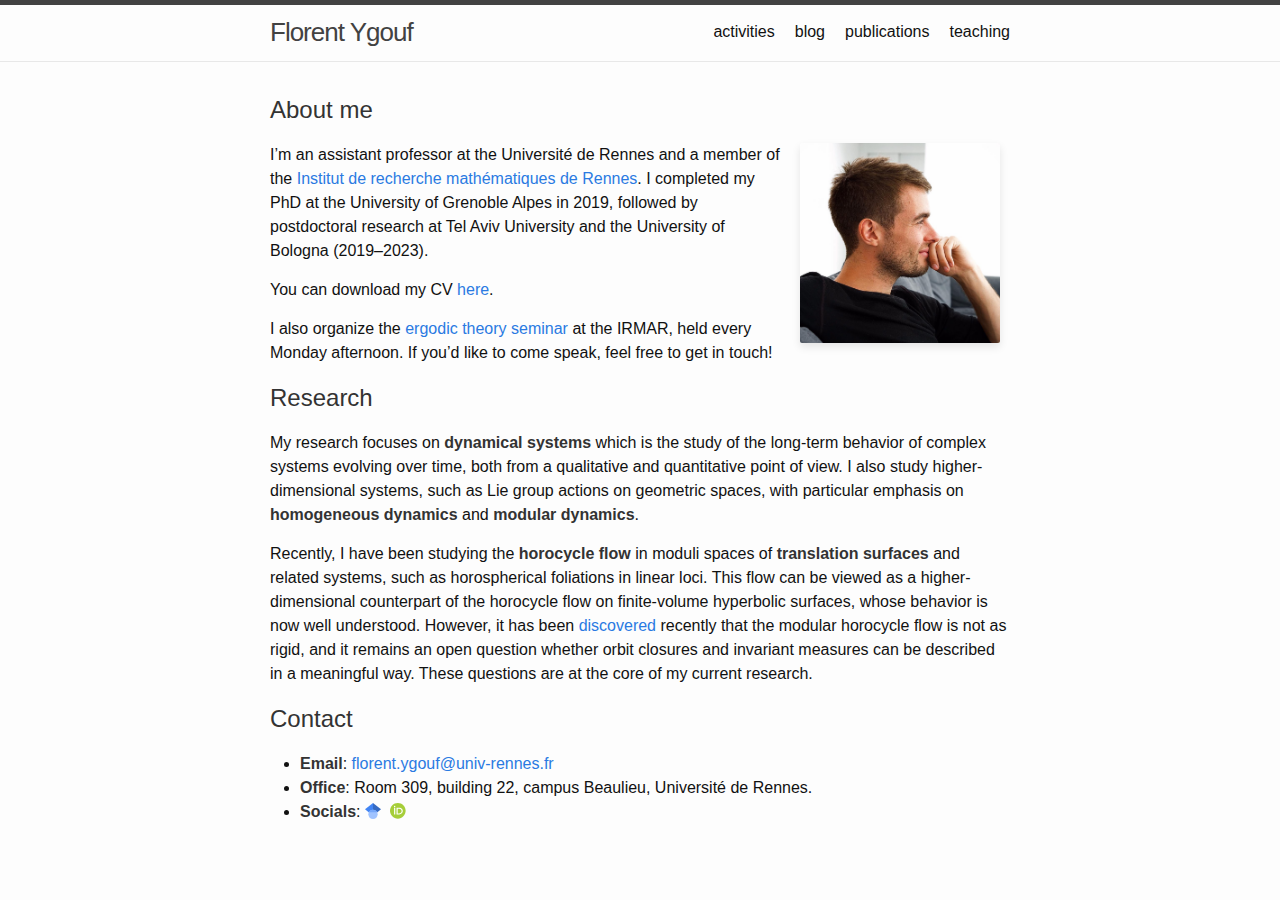
<file: index.html>
<!DOCTYPE html>
<html lang="en"><head>
  <meta charset="utf-8">
  <meta http-equiv="X-UA-Compatible" content="IE=edge">
  <meta name="viewport" content="width=device-width, initial-scale=1"><!-- Begin Jekyll SEO tag v2.8.0 -->
<title>Florent Ygouf | Welcome to my webpage! You can find here some information about my research and teaching activities and some other stuffs.</title>
<meta name="generator" content="Jekyll v4.3.4" />
<meta property="og:title" content="Florent Ygouf" />
<meta name="author" content="Florent Ygouf" />
<meta property="og:locale" content="en_US" />
<meta name="description" content="Welcome to my webpage! You can find here some information about my research and teaching activities and some other stuffs." />
<meta property="og:description" content="Welcome to my webpage! You can find here some information about my research and teaching activities and some other stuffs." />
<link rel="canonical" href="http://localhost:4000/" />
<meta property="og:url" content="http://localhost:4000/" />
<meta property="og:site_name" content="Florent Ygouf" />
<meta property="og:type" content="website" />
<meta name="twitter:card" content="summary" />
<meta property="twitter:title" content="Florent Ygouf" />
<script type="application/ld+json">
{"@context":"https://schema.org","@type":"WebSite","author":{"@type":"Person","name":"Florent Ygouf"},"description":"Welcome to my webpage! You can find here some information about my research and teaching activities and some other stuffs.","headline":"Florent Ygouf","name":"Florent Ygouf","url":"http://localhost:4000/"}</script>
<!-- End Jekyll SEO tag -->
<link rel="stylesheet" href="/assets/main.css"><link type="application/atom+xml" rel="alternate" href="http://localhost:4000/feed.xml" title="Florent Ygouf" /></head>
<body><header class="site-header" role="banner">

  <div class="wrapper"><a class="site-title" rel="author" href="/">Florent Ygouf</a><nav class="site-nav">
        <input type="checkbox" id="nav-trigger" class="nav-trigger" />
        <label for="nav-trigger">
          <span class="menu-icon">
            <svg viewBox="0 0 18 15" width="18px" height="15px">
              <path d="M18,1.484c0,0.82-0.665,1.484-1.484,1.484H1.484C0.665,2.969,0,2.304,0,1.484l0,0C0,0.665,0.665,0,1.484,0 h15.032C17.335,0,18,0.665,18,1.484L18,1.484z M18,7.516C18,8.335,17.335,9,16.516,9H1.484C0.665,9,0,8.335,0,7.516l0,0 c0-0.82,0.665-1.484,1.484-1.484h15.032C17.335,6.031,18,6.696,18,7.516L18,7.516z M18,13.516C18,14.335,17.335,15,16.516,15H1.484 C0.665,15,0,14.335,0,13.516l0,0c0-0.82,0.665-1.483,1.484-1.483h15.032C17.335,12.031,18,12.695,18,13.516L18,13.516z"/>
            </svg>
          </span>
        </label>

        <div class="trigger"><a class="page-link" href="/activities/">activities</a><a class="page-link" href="/blog.html">blog</a><a class="page-link" href="/publications/">publications</a><a class="page-link" href="/teaching/">teaching</a></div>
      </nav></div>
</header>
<main class="page-content" aria-label="Content">
      <div class="wrapper">
        <div class="home"><h2 id="about-me">About me</h2>

<div style="float: right; margin-right: 10px; margin-left: 20px; margin-bottom: 15px;">
  <img src="assets/images/mypic.jpeg" alt="picture of me" style="width: 200px; height: auto; border-radius: 2px; box-shadow: 0 4px 8px rgba(0, 0, 0, 0.1);" />
</div>

<p>I’m an assistant professor at the Université de Rennes and a member of the <a href="https://irmar.univ-rennes.fr">Institut de recherche mathématiques de Rennes</a>. I completed my PhD at the University of Grenoble Alpes in 2019, followed by postdoctoral research at Tel Aviv University and the University of Bologna (2019–2023).</p>

<p>You can download my CV <a href="cv.pdf">here</a>.</p>

<p>I also organize the <a href="https://irmar.univ-rennes.fr/seminars?f%5B0%5D=seminar_type%3A241">ergodic theory seminar</a> at the IRMAR, held every Monday afternoon. If you’d like to come speak, feel free to get in touch!</p>

<div style="clear: both;"></div>

<h2 id="research">Research</h2>

<p>My research focuses on <strong>dynamical systems</strong> which is the study of the long-term behavior of complex systems evolving over time, both from a qualitative and quantitative point of view. I also study higher-dimensional systems, such as Lie group actions on geometric spaces, with particular emphasis on <strong>homogeneous dynamics</strong> and <strong>modular dynamics</strong>.</p>

<p>Recently, I have been studying the <strong>horocycle flow</strong> in moduli spaces of <strong>translation surfaces</strong> and related systems, such as horospherical foliations in linear loci. This flow can be viewed as a higher-dimensional counterpart of the horocycle flow on finite-volume hyperbolic surfaces, whose behavior is now well understood. However, it has been <a href="https://arxiv.org/abs/2004.04027">discovered</a> recently that the modular horocycle flow is not as rigid, and it remains an open question whether orbit closures and invariant measures can be described in a meaningful way. These questions are at the core of my current research.</p>

<h2 id="contact">Contact</h2>

<ul>
  <li><strong>Email</strong>: <a href="mailto:florent.ygouf@univ-rennes.fr">florent.ygouf@univ-rennes.fr</a></li>
  <li><strong>Office</strong>: Room 309, building 22, campus Beaulieu, Université de Rennes.</li>
  <li><strong>Socials</strong>: <a href="https://scholar.google.com/citations?user=QSNH6uIAAAAJ"><svg class="svg-icon"><use xlink:href="/assets/minima-social-icons.svg#google_scholar"></use></svg></a> <a href="https://orcid.org/0000-0002-0944-2396"><svg class="svg-icon"><use xlink:href="/assets/minima-social-icons.svg#orcid"></use></svg></a></li>
</ul>


</div>

      </div>
    </main>
</footer>
</body>

</html>
</file>
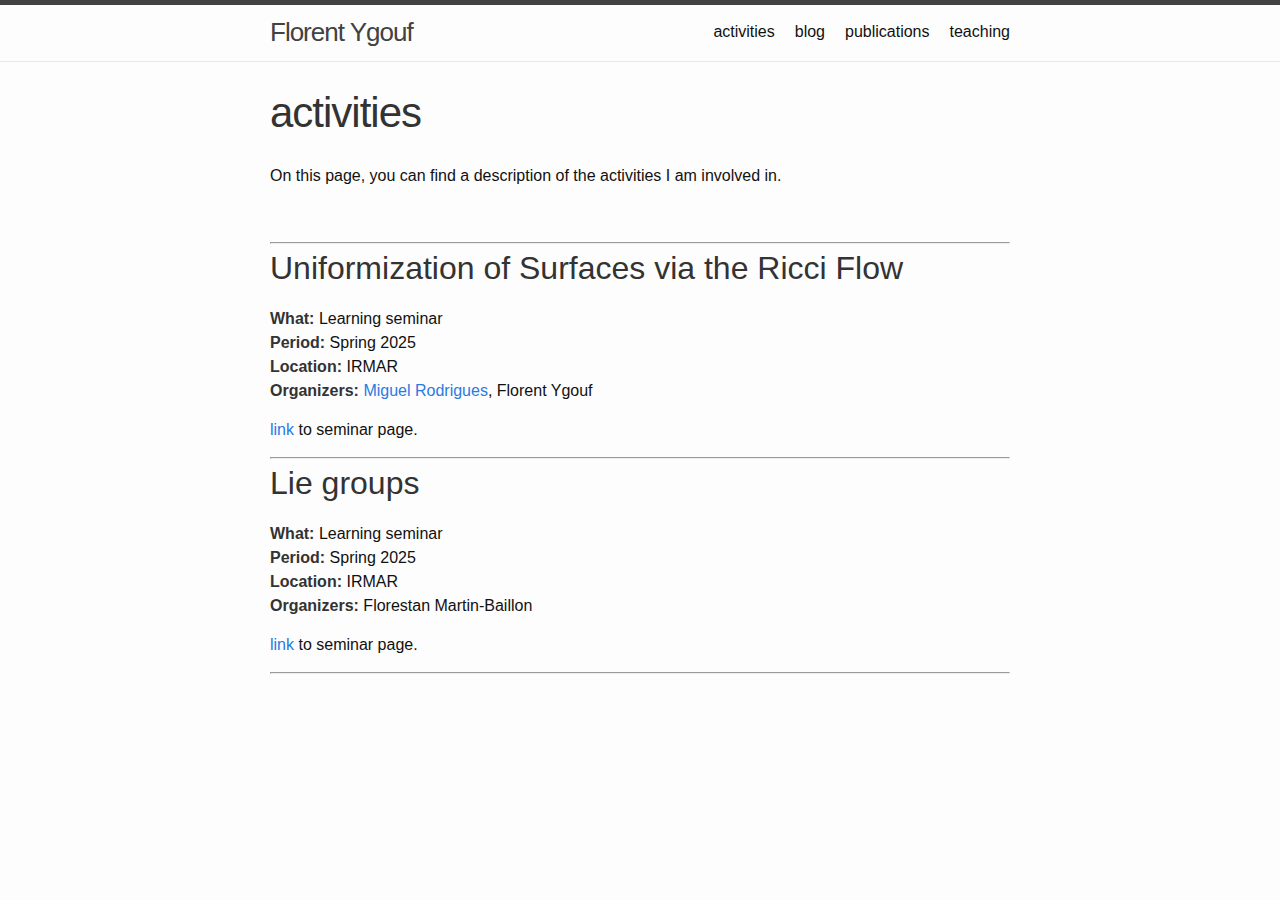
<file: activities/index.html>
<!DOCTYPE html>
<html lang="en"><head>
  <meta charset="utf-8">
  <meta http-equiv="X-UA-Compatible" content="IE=edge">
  <meta name="viewport" content="width=device-width, initial-scale=1"><!-- Begin Jekyll SEO tag v2.8.0 -->
<title>activities | Florent Ygouf</title>
<meta name="generator" content="Jekyll v4.3.4" />
<meta property="og:title" content="activities" />
<meta name="author" content="Florent Ygouf" />
<meta property="og:locale" content="en_US" />
<meta name="description" content="Welcome to my webpage! You can find here some information about my research and teaching activities and some other stuffs." />
<meta property="og:description" content="Welcome to my webpage! You can find here some information about my research and teaching activities and some other stuffs." />
<link rel="canonical" href="http://localhost:4000/activities/" />
<meta property="og:url" content="http://localhost:4000/activities/" />
<meta property="og:site_name" content="Florent Ygouf" />
<meta property="og:type" content="website" />
<meta name="twitter:card" content="summary" />
<meta property="twitter:title" content="activities" />
<script type="application/ld+json">
{"@context":"https://schema.org","@type":"WebPage","author":{"@type":"Person","name":"Florent Ygouf"},"description":"Welcome to my webpage! You can find here some information about my research and teaching activities and some other stuffs.","headline":"activities","url":"http://localhost:4000/activities/"}</script>
<!-- End Jekyll SEO tag -->
<link rel="stylesheet" href="/assets/main.css"><link type="application/atom+xml" rel="alternate" href="http://localhost:4000/feed.xml" title="Florent Ygouf" /></head>
<body><header class="site-header" role="banner">

  <div class="wrapper"><a class="site-title" rel="author" href="/">Florent Ygouf</a><nav class="site-nav">
        <input type="checkbox" id="nav-trigger" class="nav-trigger" />
        <label for="nav-trigger">
          <span class="menu-icon">
            <svg viewBox="0 0 18 15" width="18px" height="15px">
              <path d="M18,1.484c0,0.82-0.665,1.484-1.484,1.484H1.484C0.665,2.969,0,2.304,0,1.484l0,0C0,0.665,0.665,0,1.484,0 h15.032C17.335,0,18,0.665,18,1.484L18,1.484z M18,7.516C18,8.335,17.335,9,16.516,9H1.484C0.665,9,0,8.335,0,7.516l0,0 c0-0.82,0.665-1.484,1.484-1.484h15.032C17.335,6.031,18,6.696,18,7.516L18,7.516z M18,13.516C18,14.335,17.335,15,16.516,15H1.484 C0.665,15,0,14.335,0,13.516l0,0c0-0.82,0.665-1.483,1.484-1.483h15.032C17.335,12.031,18,12.695,18,13.516L18,13.516z"/>
            </svg>
          </span>
        </label>

        <div class="trigger"><a class="page-link" href="/activities/">activities</a><a class="page-link" href="/blog.html">blog</a><a class="page-link" href="/publications/">publications</a><a class="page-link" href="/teaching/">teaching</a></div>
      </nav></div>
</header>
<main class="page-content" aria-label="Content">
      <div class="wrapper">
        <article class="post">

  <header class="post-header">
    <h1 class="post-title">activities</h1>
  </header>

  <div class="post-content">
    <p>On this page, you can find a description of the activities I am involved in.</p>

<p><br /></p>

<hr />

<h2 id="seminar-1">Uniformization of Surfaces via the Ricci Flow</h2>

<p><strong>What:</strong> Learning seminar<br />
<strong>Period:</strong> Spring 2025<br />
<strong>Location:</strong> IRMAR<br />
<strong>Organizers:</strong> <a href="https://perso.univ-rennes1.fr/luis-miguel.rodrigues/">Miguel Rodrigues</a>, Florent Ygouf</p>

<p><a href="/uniformization/">link</a> to seminar page.</p>

<hr />

<h2 id="seminar-2">Lie groups</h2>
<p><strong>What:</strong> Learning seminar<br />
<strong>Period:</strong> Spring 2025<br />
<strong>Location:</strong> IRMAR<br />
<strong>Organizers:</strong> Florestan Martin-Baillon</p>

<p><a href="/uniformization/">link</a> to seminar page.</p>

<hr />

  </div>

</article>

      </div>
    </main>
</footer>
</body>

</html>
</file>
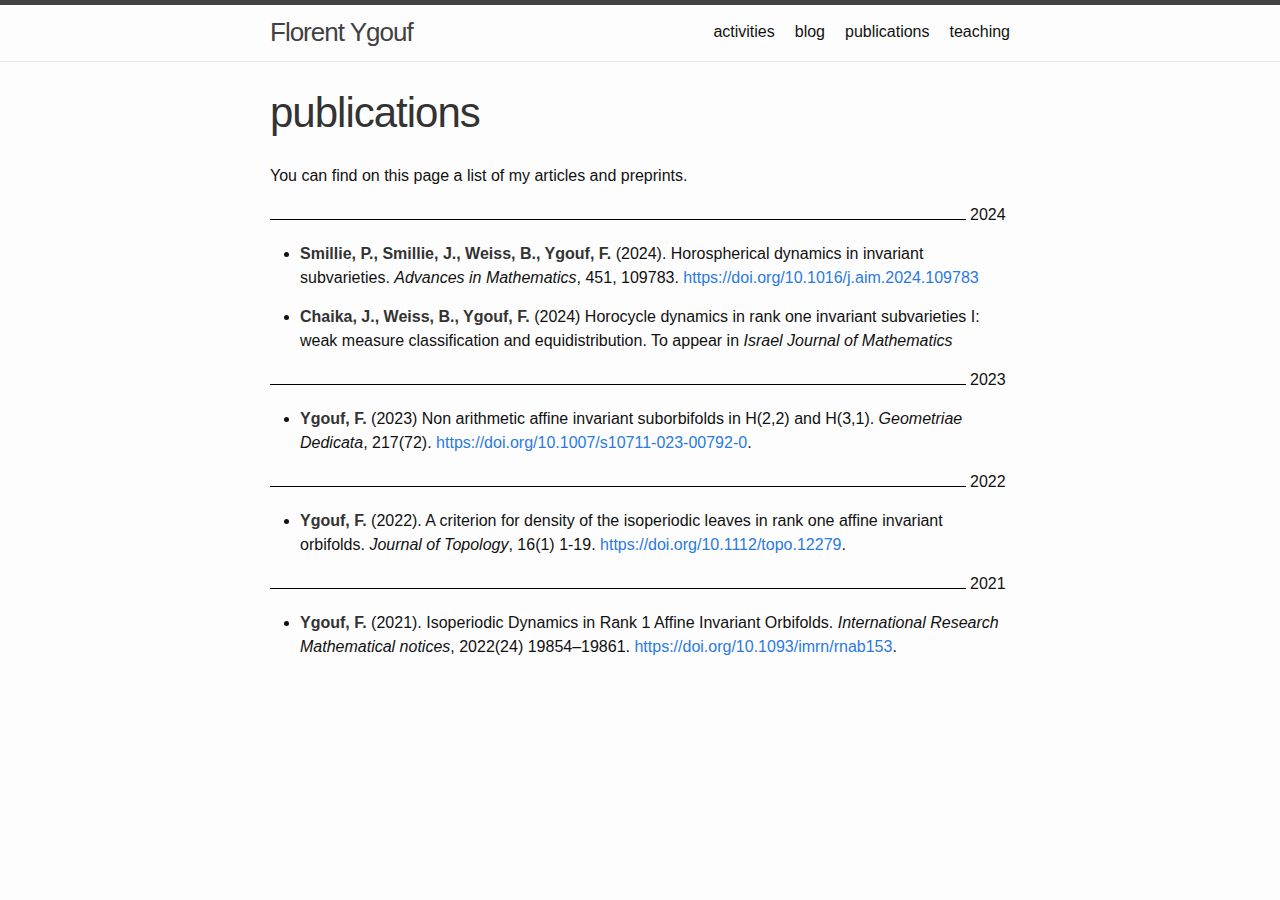
<file: publications/index.html>
<!DOCTYPE html>
<html lang="en"><head>
  <meta charset="utf-8">
  <meta http-equiv="X-UA-Compatible" content="IE=edge">
  <meta name="viewport" content="width=device-width, initial-scale=1"><!-- Begin Jekyll SEO tag v2.8.0 -->
<title>publications | Florent Ygouf</title>
<meta name="generator" content="Jekyll v4.3.4" />
<meta property="og:title" content="publications" />
<meta name="author" content="Florent Ygouf" />
<meta property="og:locale" content="en_US" />
<meta name="description" content="Welcome to my webpage! You can find here some information about my research and teaching activities and some other stuffs." />
<meta property="og:description" content="Welcome to my webpage! You can find here some information about my research and teaching activities and some other stuffs." />
<link rel="canonical" href="http://localhost:4000/publications/" />
<meta property="og:url" content="http://localhost:4000/publications/" />
<meta property="og:site_name" content="Florent Ygouf" />
<meta property="og:type" content="website" />
<meta name="twitter:card" content="summary" />
<meta property="twitter:title" content="publications" />
<script type="application/ld+json">
{"@context":"https://schema.org","@type":"WebPage","author":{"@type":"Person","name":"Florent Ygouf"},"description":"Welcome to my webpage! You can find here some information about my research and teaching activities and some other stuffs.","headline":"publications","url":"http://localhost:4000/publications/"}</script>
<!-- End Jekyll SEO tag -->
<link rel="stylesheet" href="/assets/main.css"><link type="application/atom+xml" rel="alternate" href="http://localhost:4000/feed.xml" title="Florent Ygouf" /></head>
<body><header class="site-header" role="banner">

  <div class="wrapper"><a class="site-title" rel="author" href="/">Florent Ygouf</a><nav class="site-nav">
        <input type="checkbox" id="nav-trigger" class="nav-trigger" />
        <label for="nav-trigger">
          <span class="menu-icon">
            <svg viewBox="0 0 18 15" width="18px" height="15px">
              <path d="M18,1.484c0,0.82-0.665,1.484-1.484,1.484H1.484C0.665,2.969,0,2.304,0,1.484l0,0C0,0.665,0.665,0,1.484,0 h15.032C17.335,0,18,0.665,18,1.484L18,1.484z M18,7.516C18,8.335,17.335,9,16.516,9H1.484C0.665,9,0,8.335,0,7.516l0,0 c0-0.82,0.665-1.484,1.484-1.484h15.032C17.335,6.031,18,6.696,18,7.516L18,7.516z M18,13.516C18,14.335,17.335,15,16.516,15H1.484 C0.665,15,0,14.335,0,13.516l0,0c0-0.82,0.665-1.483,1.484-1.483h15.032C17.335,12.031,18,12.695,18,13.516L18,13.516z"/>
            </svg>
          </span>
        </label>

        <div class="trigger"><a class="page-link" href="/activities/">activities</a><a class="page-link" href="/blog.html">blog</a><a class="page-link" href="/publications/">publications</a><a class="page-link" href="/teaching/">teaching</a></div>
      </nav></div>
</header>
<main class="page-content" aria-label="Content">
      <div class="wrapper">
        <article class="post">

  <header class="post-header">
    <h1 class="post-title">publications</h1>
  </header>

  <div class="post-content">
    <p>You can find on this page a list of my articles and preprints.</p>

<p><span style="display:inline-block; width:94%; border-top: 1px solid black;"></span><span style="font-weight: lighter;"> 2024</span></p>

<ul>
  <li>
    <p><strong>Smillie, P., Smillie, J., Weiss, B., Ygouf, F.</strong> (2024). Horospherical dynamics in invariant subvarieties. <em>Advances in Mathematics</em>, 451, 109783. <a href="https://doi.org/10.1016/j.aim.2024.109783">https://doi.org/10.1016/j.aim.2024.109783</a></p>
  </li>
  <li>
    <p><strong>Chaika, J., Weiss, B., Ygouf, F.</strong> (2024) Horocycle dynamics in rank one invariant subvarieties I: weak measure classification and equidistribution. To appear in <em>Israel Journal of Mathematics</em></p>
  </li>
</ul>

<p><span style="display:inline-block; width:94%; border-top: 1px solid black;"></span><span style="font-weight: lighter;"> 2023</span></p>

<ul>
  <li><strong>Ygouf, F.</strong> (2023) Non arithmetic affine invariant suborbifolds in H(2,2) and H(3,1). <em>Geometriae Dedicata</em>, 217(72). <a href="https://doi.org/10.1007/s10711-023-00792-0">https://doi.org/10.1007/s10711-023-00792-0</a>.</li>
</ul>

<p><span style="display:inline-block; width:94%; border-top: 1px solid black;"></span><span style="font-weight: lighter;"> 2022</span></p>

<ul>
  <li><strong>Ygouf, F.</strong> (2022). A criterion for density of the isoperiodic leaves in rank one affine invariant orbifolds. <em>Journal of Topology</em>, 16(1) 1-19. <a href="https://doi.org/10.1112/topo.12279">https://doi.org/10.1112/topo.12279</a>.</li>
</ul>

<p><span style="display:inline-block; width:94%; border-top: 1px solid black;"></span><span style="font-weight: lighter;"> 2021</span></p>

<ul>
  <li><strong>Ygouf, F.</strong> (2021). Isoperiodic Dynamics in Rank 1 Affine Invariant Orbifolds. <em>International Research Mathematical notices</em>, 2022(24) 19854–19861. <a href="https://doi.org/10.1093/imrn/rnab153">https://doi.org/10.1093/imrn/rnab153</a>.</li>
</ul>


  </div>

</article>

      </div>
    </main>
</footer>
</body>

</html>
</file>
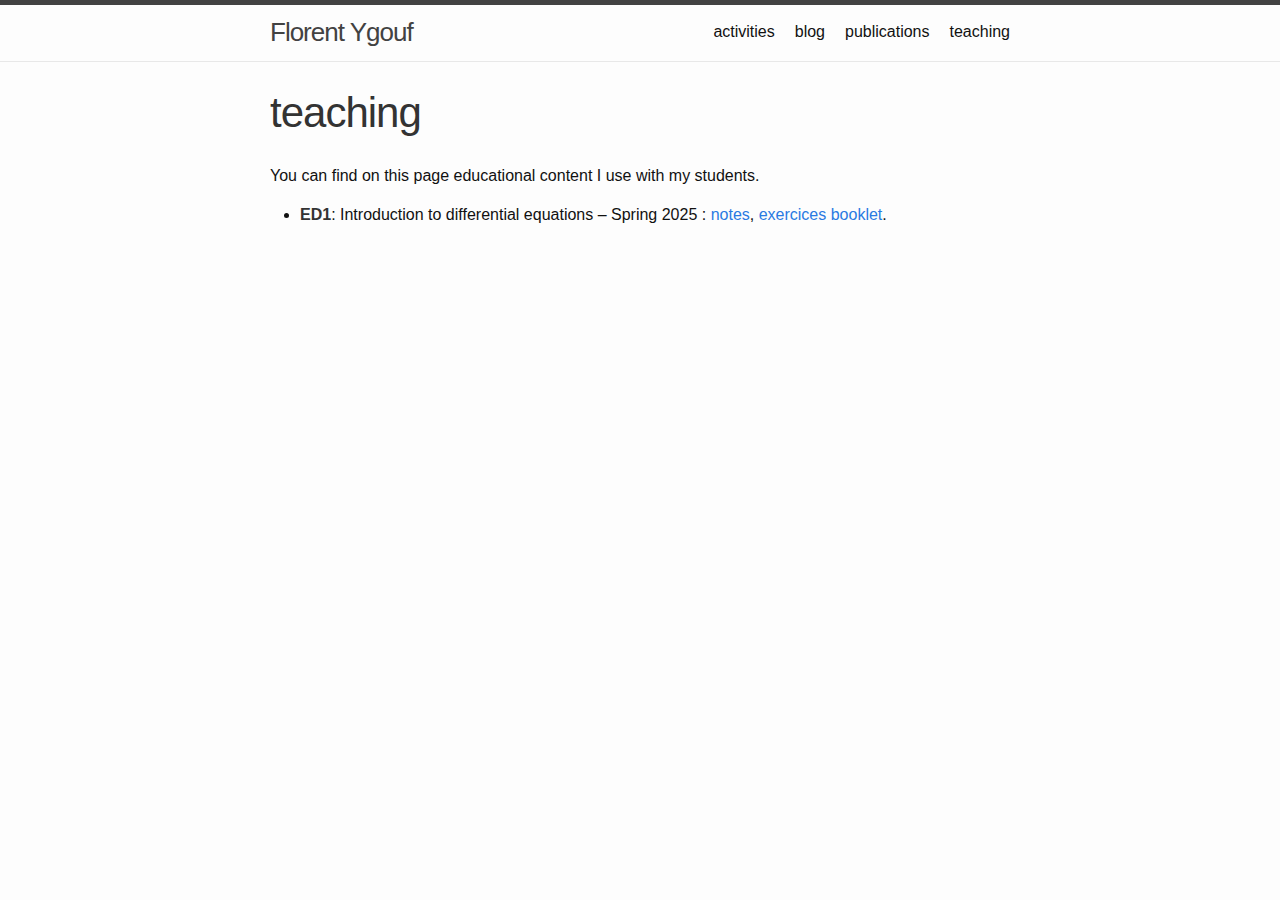
<file: teaching/index.html>
<!DOCTYPE html>
<html lang="en"><head>
  <meta charset="utf-8">
  <meta http-equiv="X-UA-Compatible" content="IE=edge">
  <meta name="viewport" content="width=device-width, initial-scale=1"><!-- Begin Jekyll SEO tag v2.8.0 -->
<title>teaching | Florent Ygouf</title>
<meta name="generator" content="Jekyll v4.3.4" />
<meta property="og:title" content="teaching" />
<meta name="author" content="Florent Ygouf" />
<meta property="og:locale" content="en_US" />
<meta name="description" content="Welcome to my webpage! You can find here some information about my research and teaching activities and some other stuffs." />
<meta property="og:description" content="Welcome to my webpage! You can find here some information about my research and teaching activities and some other stuffs." />
<link rel="canonical" href="http://localhost:4000/teaching/" />
<meta property="og:url" content="http://localhost:4000/teaching/" />
<meta property="og:site_name" content="Florent Ygouf" />
<meta property="og:type" content="website" />
<meta name="twitter:card" content="summary" />
<meta property="twitter:title" content="teaching" />
<script type="application/ld+json">
{"@context":"https://schema.org","@type":"WebPage","author":{"@type":"Person","name":"Florent Ygouf"},"description":"Welcome to my webpage! You can find here some information about my research and teaching activities and some other stuffs.","headline":"teaching","url":"http://localhost:4000/teaching/"}</script>
<!-- End Jekyll SEO tag -->
<link rel="stylesheet" href="/assets/main.css"><link type="application/atom+xml" rel="alternate" href="http://localhost:4000/feed.xml" title="Florent Ygouf" /></head>
<body><header class="site-header" role="banner">

  <div class="wrapper"><a class="site-title" rel="author" href="/">Florent Ygouf</a><nav class="site-nav">
        <input type="checkbox" id="nav-trigger" class="nav-trigger" />
        <label for="nav-trigger">
          <span class="menu-icon">
            <svg viewBox="0 0 18 15" width="18px" height="15px">
              <path d="M18,1.484c0,0.82-0.665,1.484-1.484,1.484H1.484C0.665,2.969,0,2.304,0,1.484l0,0C0,0.665,0.665,0,1.484,0 h15.032C17.335,0,18,0.665,18,1.484L18,1.484z M18,7.516C18,8.335,17.335,9,16.516,9H1.484C0.665,9,0,8.335,0,7.516l0,0 c0-0.82,0.665-1.484,1.484-1.484h15.032C17.335,6.031,18,6.696,18,7.516L18,7.516z M18,13.516C18,14.335,17.335,15,16.516,15H1.484 C0.665,15,0,14.335,0,13.516l0,0c0-0.82,0.665-1.483,1.484-1.483h15.032C17.335,12.031,18,12.695,18,13.516L18,13.516z"/>
            </svg>
          </span>
        </label>

        <div class="trigger"><a class="page-link" href="/activities/">activities</a><a class="page-link" href="/blog.html">blog</a><a class="page-link" href="/publications/">publications</a><a class="page-link" href="/teaching/">teaching</a></div>
      </nav></div>
</header>
<main class="page-content" aria-label="Content">
      <div class="wrapper">
        <article class="post">

  <header class="post-header">
    <h1 class="post-title">teaching</h1>
  </header>

  <div class="post-content">
    <p>You can find on this page educational content I use with my students.</p>

<ul>
  <li><strong>ED1</strong>: Introduction to differential equations – Spring 2025 : <a href="/assets/pdf/ED1_notes_de_cours.pdf">notes</a>, <a href="/assets/pdf/ED1_fascicule_exercices.pdf">exercices booklet</a>.</li>
</ul>

  </div>

</article>

      </div>
    </main>
</footer>
</body>

</html>
</file>
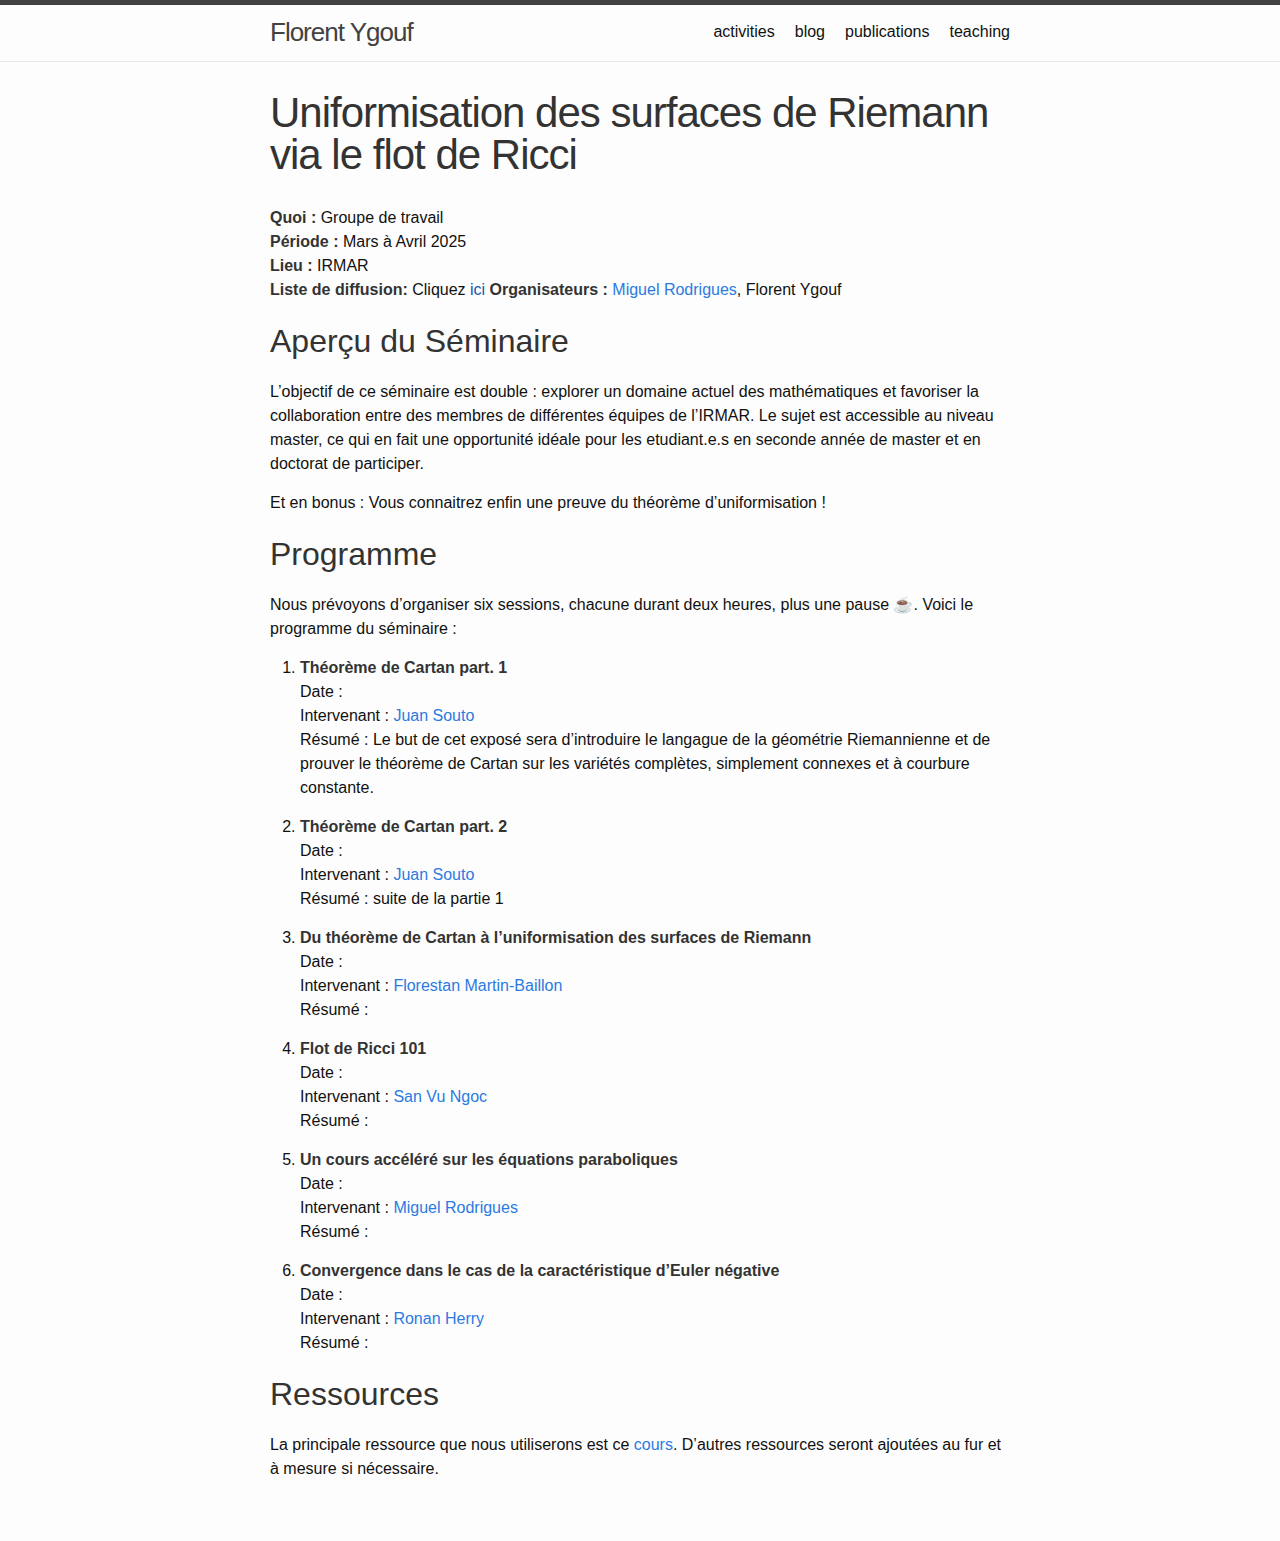
<file: uniformization/index.html>
<!DOCTYPE html>
<html lang="en"><head>
  <meta charset="utf-8">
  <meta http-equiv="X-UA-Compatible" content="IE=edge">
  <meta name="viewport" content="width=device-width, initial-scale=1"><!-- Begin Jekyll SEO tag v2.8.0 -->
<title>Uniformisation des surfaces de Riemann via le flot de Ricci | Florent Ygouf</title>
<meta name="generator" content="Jekyll v4.3.4" />
<meta property="og:title" content="Uniformisation des surfaces de Riemann via le flot de Ricci" />
<meta name="author" content="Florent Ygouf" />
<meta property="og:locale" content="en_US" />
<meta name="description" content="Welcome to my webpage! You can find here some information about my research and teaching activities and some other stuffs." />
<meta property="og:description" content="Welcome to my webpage! You can find here some information about my research and teaching activities and some other stuffs." />
<link rel="canonical" href="http://localhost:4000/uniformization/" />
<meta property="og:url" content="http://localhost:4000/uniformization/" />
<meta property="og:site_name" content="Florent Ygouf" />
<meta property="og:type" content="website" />
<meta name="twitter:card" content="summary" />
<meta property="twitter:title" content="Uniformisation des surfaces de Riemann via le flot de Ricci" />
<script type="application/ld+json">
{"@context":"https://schema.org","@type":"WebPage","author":{"@type":"Person","name":"Florent Ygouf"},"description":"Welcome to my webpage! You can find here some information about my research and teaching activities and some other stuffs.","headline":"Uniformisation des surfaces de Riemann via le flot de Ricci","url":"http://localhost:4000/uniformization/"}</script>
<!-- End Jekyll SEO tag -->
<link rel="stylesheet" href="/assets/main.css"><link type="application/atom+xml" rel="alternate" href="http://localhost:4000/feed.xml" title="Florent Ygouf" /></head>
<body><header class="site-header" role="banner">

  <div class="wrapper"><a class="site-title" rel="author" href="/">Florent Ygouf</a><nav class="site-nav">
        <input type="checkbox" id="nav-trigger" class="nav-trigger" />
        <label for="nav-trigger">
          <span class="menu-icon">
            <svg viewBox="0 0 18 15" width="18px" height="15px">
              <path d="M18,1.484c0,0.82-0.665,1.484-1.484,1.484H1.484C0.665,2.969,0,2.304,0,1.484l0,0C0,0.665,0.665,0,1.484,0 h15.032C17.335,0,18,0.665,18,1.484L18,1.484z M18,7.516C18,8.335,17.335,9,16.516,9H1.484C0.665,9,0,8.335,0,7.516l0,0 c0-0.82,0.665-1.484,1.484-1.484h15.032C17.335,6.031,18,6.696,18,7.516L18,7.516z M18,13.516C18,14.335,17.335,15,16.516,15H1.484 C0.665,15,0,14.335,0,13.516l0,0c0-0.82,0.665-1.483,1.484-1.483h15.032C17.335,12.031,18,12.695,18,13.516L18,13.516z"/>
            </svg>
          </span>
        </label>

        <div class="trigger"><a class="page-link" href="/activities/">activities</a><a class="page-link" href="/blog.html">blog</a><a class="page-link" href="/publications/">publications</a><a class="page-link" href="/teaching/">teaching</a></div>
      </nav></div>
</header>
<main class="page-content" aria-label="Content">
      <div class="wrapper">
        <article class="post">

  <header class="post-header">
    <h1 class="post-title">Uniformisation des surfaces de Riemann via le flot de Ricci</h1>
  </header>

  <div class="post-content">
    <p><strong>Quoi :</strong> Groupe de travail<br />
<strong>Période :</strong> Mars à Avril 2025<br />
<strong>Lieu :</strong> IRMAR<br />
<strong>Liste de diffusion:</strong> Cliquez <a href="">ici</a>
<strong>Organisateurs :</strong> <a href="https://perso.univ-rennes1.fr/luis-miguel.rodrigues/">Miguel Rodrigues</a>, Florent Ygouf</p>

<h2 id="aperçu-du-séminaire">Aperçu du Séminaire</h2>

<p>L’objectif de ce séminaire est double : explorer un domaine actuel des mathématiques et favoriser la collaboration entre des membres de différentes équipes de l’IRMAR. Le sujet est accessible au niveau master, ce qui en fait une opportunité idéale pour les etudiant.e.s en seconde année de master et en doctorat de participer.</p>

<p>Et en bonus : Vous connaitrez enfin une preuve du théorème d’uniformisation !</p>

<h2 id="programme">Programme</h2>

<p>Nous prévoyons d’organiser six sessions, chacune durant deux heures, plus une pause ☕️. Voici le programme du séminaire :</p>

<ol>
  <li>
    <p><strong>Théorème de Cartan part. 1</strong><br />
 Date :<br />
 Intervenant : <a href="https://sites.google.com/site/jsoutoc/">Juan Souto</a><br />
 Résumé : Le but de cet exposé sera d’introduire le langague de la géométrie Riemannienne et de prouver le théorème de Cartan sur les variétés complètes, simplement connexes et à courbure constante.</p>
  </li>
  <li>
    <p><strong>Théorème de Cartan part. 2</strong><br />
 Date :<br />
 Intervenant : <a href="https://sites.google.com/site/jsoutoc/">Juan Souto</a> <br />
 Résumé : suite de la partie 1</p>
  </li>
  <li>
    <p><strong>Du théorème de Cartan à l’uniformisation des surfaces de Riemann</strong> <br />
 Date : <br />
 Intervenant : <a href="https://florestanmartinbaillon.github.io">Florestan Martin-Baillon</a><br />
 Résumé :</p>
  </li>
  <li>
    <p><strong>Flot de Ricci 101</strong> <br />
 Date :<br />
 Intervenant : <a href="https://perso.univ-rennes1.fr/san.vu-ngoc/">San Vu Ngoc</a><br />
 Résumé :</p>
  </li>
  <li>
    <p><strong>Un cours accéléré sur les équations paraboliques</strong><br />
 Date :<br />
 Intervenant : <a href="https://perso.univ-rennes1.fr/luis-miguel.rodrigues/">Miguel Rodrigues</a><br />
 Résumé :</p>
  </li>
  <li>
    <p><strong>Convergence dans le cas de la caractéristique d’Euler négative</strong><br />
 Date :<br />
 Intervenant : <a href="https://ronanherry.org">Ronan Herry</a><br />
 Résumé :</p>
  </li>
</ol>

<h2 id="ressources">Ressources</h2>

<p>La principale ressource que nous utiliserons est ce <a href="/assets/pdf/the_ricci_flow_on_surfaces.pdf">cours</a>. D’autres ressources seront ajoutées au fur et à mesure si nécessaire.</p>

  </div>

</article>

      </div>
    </main>
</footer>
</body>

</html>
</file>
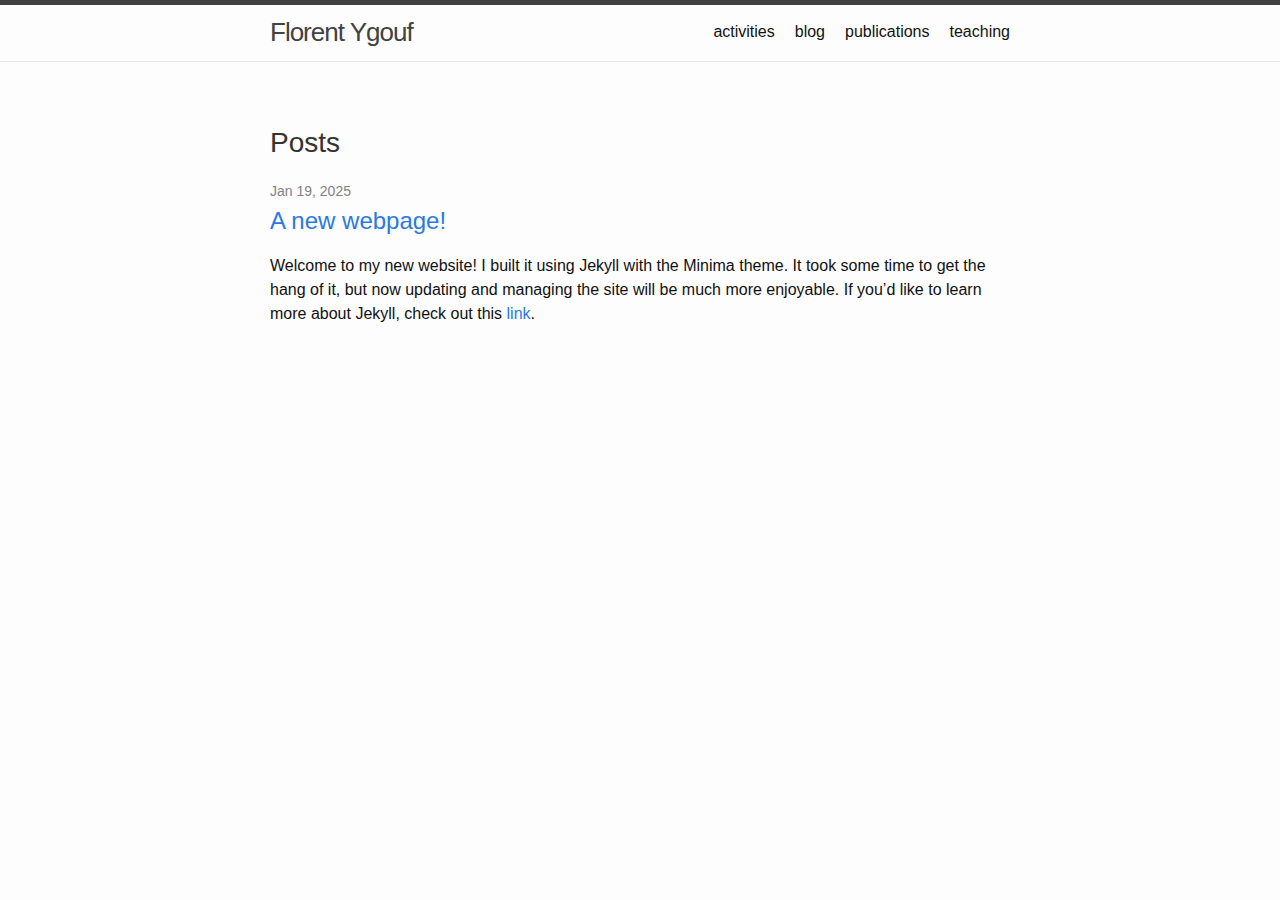
<file: blog.html>
<!DOCTYPE html>
<html lang="en"><head>
  <meta charset="utf-8">
  <meta http-equiv="X-UA-Compatible" content="IE=edge">
  <meta name="viewport" content="width=device-width, initial-scale=1"><!-- Begin Jekyll SEO tag v2.8.0 -->
<title>blog | Florent Ygouf</title>
<meta name="generator" content="Jekyll v4.3.4" />
<meta property="og:title" content="blog" />
<meta name="author" content="Florent Ygouf" />
<meta property="og:locale" content="en_US" />
<meta name="description" content="Welcome to my webpage! You can find here some information about my research and teaching activities and some other stuffs." />
<meta property="og:description" content="Welcome to my webpage! You can find here some information about my research and teaching activities and some other stuffs." />
<link rel="canonical" href="http://localhost:4000/blog.html" />
<meta property="og:url" content="http://localhost:4000/blog.html" />
<meta property="og:site_name" content="Florent Ygouf" />
<meta property="og:type" content="website" />
<meta name="twitter:card" content="summary" />
<meta property="twitter:title" content="blog" />
<script type="application/ld+json">
{"@context":"https://schema.org","@type":"WebPage","author":{"@type":"Person","name":"Florent Ygouf"},"description":"Welcome to my webpage! You can find here some information about my research and teaching activities and some other stuffs.","headline":"blog","url":"http://localhost:4000/blog.html"}</script>
<!-- End Jekyll SEO tag -->
<link rel="stylesheet" href="/assets/main.css"><link type="application/atom+xml" rel="alternate" href="http://localhost:4000/feed.xml" title="Florent Ygouf" /></head>
<body><header class="site-header" role="banner">

  <div class="wrapper"><a class="site-title" rel="author" href="/">Florent Ygouf</a><nav class="site-nav">
        <input type="checkbox" id="nav-trigger" class="nav-trigger" />
        <label for="nav-trigger">
          <span class="menu-icon">
            <svg viewBox="0 0 18 15" width="18px" height="15px">
              <path d="M18,1.484c0,0.82-0.665,1.484-1.484,1.484H1.484C0.665,2.969,0,2.304,0,1.484l0,0C0,0.665,0.665,0,1.484,0 h15.032C17.335,0,18,0.665,18,1.484L18,1.484z M18,7.516C18,8.335,17.335,9,16.516,9H1.484C0.665,9,0,8.335,0,7.516l0,0 c0-0.82,0.665-1.484,1.484-1.484h15.032C17.335,6.031,18,6.696,18,7.516L18,7.516z M18,13.516C18,14.335,17.335,15,16.516,15H1.484 C0.665,15,0,14.335,0,13.516l0,0c0-0.82,0.665-1.483,1.484-1.483h15.032C17.335,12.031,18,12.695,18,13.516L18,13.516z"/>
            </svg>
          </span>
        </label>

        <div class="trigger"><a class="page-link" href="/activities/">activities</a><a class="page-link" href="/blog.html">blog</a><a class="page-link" href="/publications/">publications</a><a class="page-link" href="/teaching/">teaching</a></div>
      </nav></div>
</header>
<main class="page-content" aria-label="Content">
      <div class="wrapper">
        <div class="post-content">
    

</div><h2 class="post-list-heading">Posts</h2>
    <ul class="post-list"><li><span class="post-meta">Jan 19, 2025</span>
        <h3>
          <a class="post-link" href="/jekyll/update/2025/01/19/new-webpage.html">
            A new webpage!
          </a>
        </h3><p>Welcome to my new website! I built it using Jekyll with the Minima theme. It took some time to get the hang of it, but now updating and managing the site will be much more enjoyable. If you’d like to learn more about Jekyll, check out this <a href="https://jekyllrb.com">link</a>.</p>
</li></ul>

    
      </div>
    </main>
</footer>
</body>

</html>
</file>
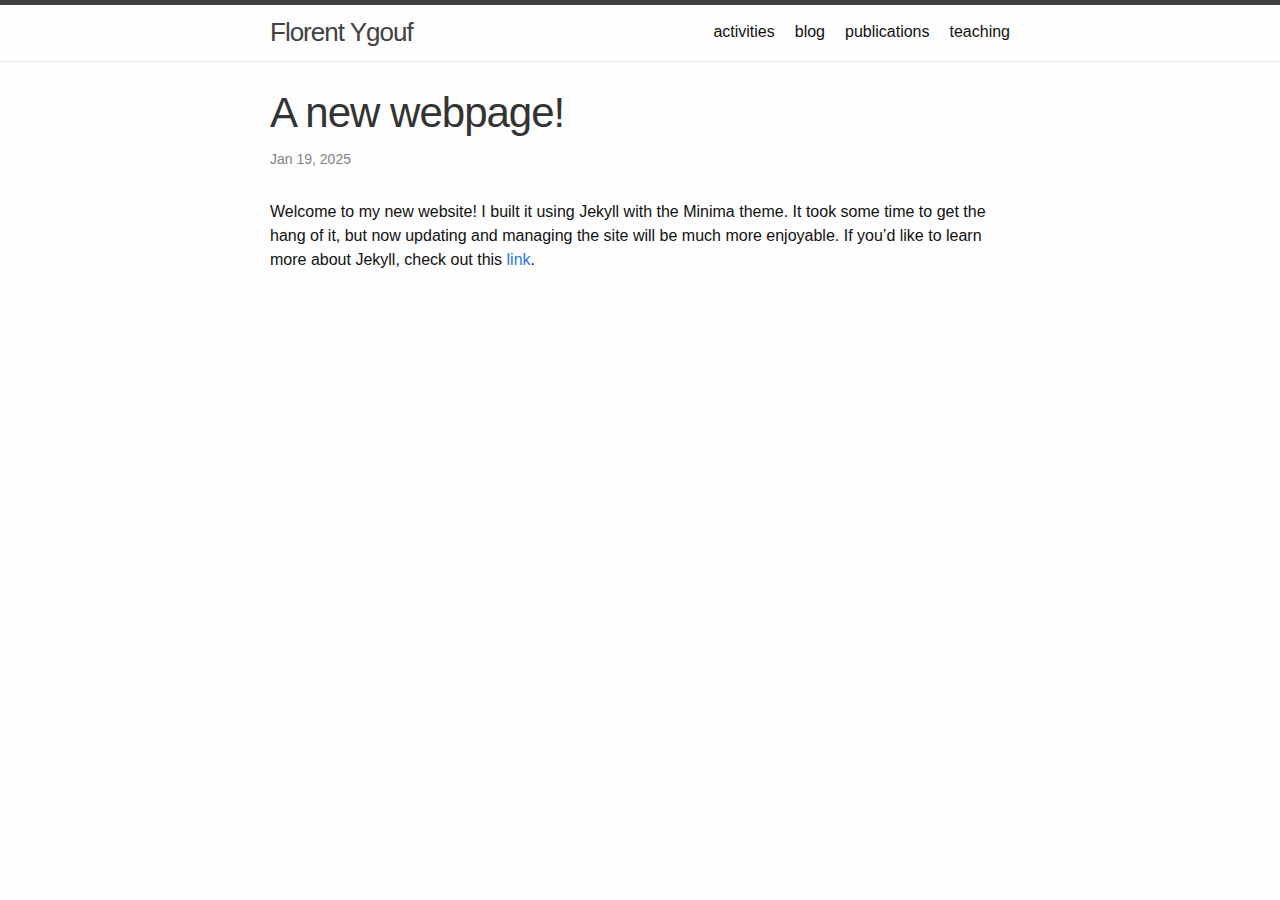
<file: jekyll/update/2025/01/19/new-webpage.html>
<!DOCTYPE html>
<html lang="en"><head>
  <meta charset="utf-8">
  <meta http-equiv="X-UA-Compatible" content="IE=edge">
  <meta name="viewport" content="width=device-width, initial-scale=1"><!-- Begin Jekyll SEO tag v2.8.0 -->
<title>A new webpage! | Florent Ygouf</title>
<meta name="generator" content="Jekyll v4.3.4" />
<meta property="og:title" content="A new webpage!" />
<meta name="author" content="Florent Ygouf" />
<meta property="og:locale" content="en_US" />
<meta name="description" content="Welcome to my new website! I built it using Jekyll with the Minima theme. It took some time to get the hang of it, but now updating and managing the site will be much more enjoyable. If you’d like to learn more about Jekyll, check out this link." />
<meta property="og:description" content="Welcome to my new website! I built it using Jekyll with the Minima theme. It took some time to get the hang of it, but now updating and managing the site will be much more enjoyable. If you’d like to learn more about Jekyll, check out this link." />
<link rel="canonical" href="http://localhost:4000/jekyll/update/2025/01/19/new-webpage.html" />
<meta property="og:url" content="http://localhost:4000/jekyll/update/2025/01/19/new-webpage.html" />
<meta property="og:site_name" content="Florent Ygouf" />
<meta property="og:type" content="article" />
<meta property="article:published_time" content="2025-01-19T23:10:54+01:00" />
<meta name="twitter:card" content="summary" />
<meta property="twitter:title" content="A new webpage!" />
<script type="application/ld+json">
{"@context":"https://schema.org","@type":"BlogPosting","author":{"@type":"Person","name":"Florent Ygouf"},"dateModified":"2025-01-19T23:10:54+01:00","datePublished":"2025-01-19T23:10:54+01:00","description":"Welcome to my new website! I built it using Jekyll with the Minima theme. It took some time to get the hang of it, but now updating and managing the site will be much more enjoyable. If you’d like to learn more about Jekyll, check out this link.","headline":"A new webpage!","mainEntityOfPage":{"@type":"WebPage","@id":"http://localhost:4000/jekyll/update/2025/01/19/new-webpage.html"},"url":"http://localhost:4000/jekyll/update/2025/01/19/new-webpage.html"}</script>
<!-- End Jekyll SEO tag -->
<link rel="stylesheet" href="/assets/main.css"><link type="application/atom+xml" rel="alternate" href="http://localhost:4000/feed.xml" title="Florent Ygouf" /></head>
<body><header class="site-header" role="banner">

  <div class="wrapper"><a class="site-title" rel="author" href="/">Florent Ygouf</a><nav class="site-nav">
        <input type="checkbox" id="nav-trigger" class="nav-trigger" />
        <label for="nav-trigger">
          <span class="menu-icon">
            <svg viewBox="0 0 18 15" width="18px" height="15px">
              <path d="M18,1.484c0,0.82-0.665,1.484-1.484,1.484H1.484C0.665,2.969,0,2.304,0,1.484l0,0C0,0.665,0.665,0,1.484,0 h15.032C17.335,0,18,0.665,18,1.484L18,1.484z M18,7.516C18,8.335,17.335,9,16.516,9H1.484C0.665,9,0,8.335,0,7.516l0,0 c0-0.82,0.665-1.484,1.484-1.484h15.032C17.335,6.031,18,6.696,18,7.516L18,7.516z M18,13.516C18,14.335,17.335,15,16.516,15H1.484 C0.665,15,0,14.335,0,13.516l0,0c0-0.82,0.665-1.483,1.484-1.483h15.032C17.335,12.031,18,12.695,18,13.516L18,13.516z"/>
            </svg>
          </span>
        </label>

        <div class="trigger"><a class="page-link" href="/activities/">activities</a><a class="page-link" href="/blog.html">blog</a><a class="page-link" href="/publications/">publications</a><a class="page-link" href="/teaching/">teaching</a></div>
      </nav></div>
</header>
<main class="page-content" aria-label="Content">
      <div class="wrapper">
        <article class="post h-entry" itemscope itemtype="http://schema.org/BlogPosting">

  <header class="post-header">
    <h1 class="post-title p-name" itemprop="name headline">A new webpage!</h1>
    <p class="post-meta">
      <time class="dt-published" datetime="2025-01-19T23:10:54+01:00" itemprop="datePublished">Jan 19, 2025
      </time></p>
  </header>

  <div class="post-content e-content" itemprop="articleBody">
    <p>Welcome to my new website! I built it using Jekyll with the Minima theme. It took some time to get the hang of it, but now updating and managing the site will be much more enjoyable. If you’d like to learn more about Jekyll, check out this <a href="https://jekyllrb.com">link</a>.</p>

  </div><a class="u-url" href="/jekyll/update/2025/01/19/new-webpage.html" hidden></a>
</article>

      </div>
    </main>
</footer>
</body>

</html>
</file>
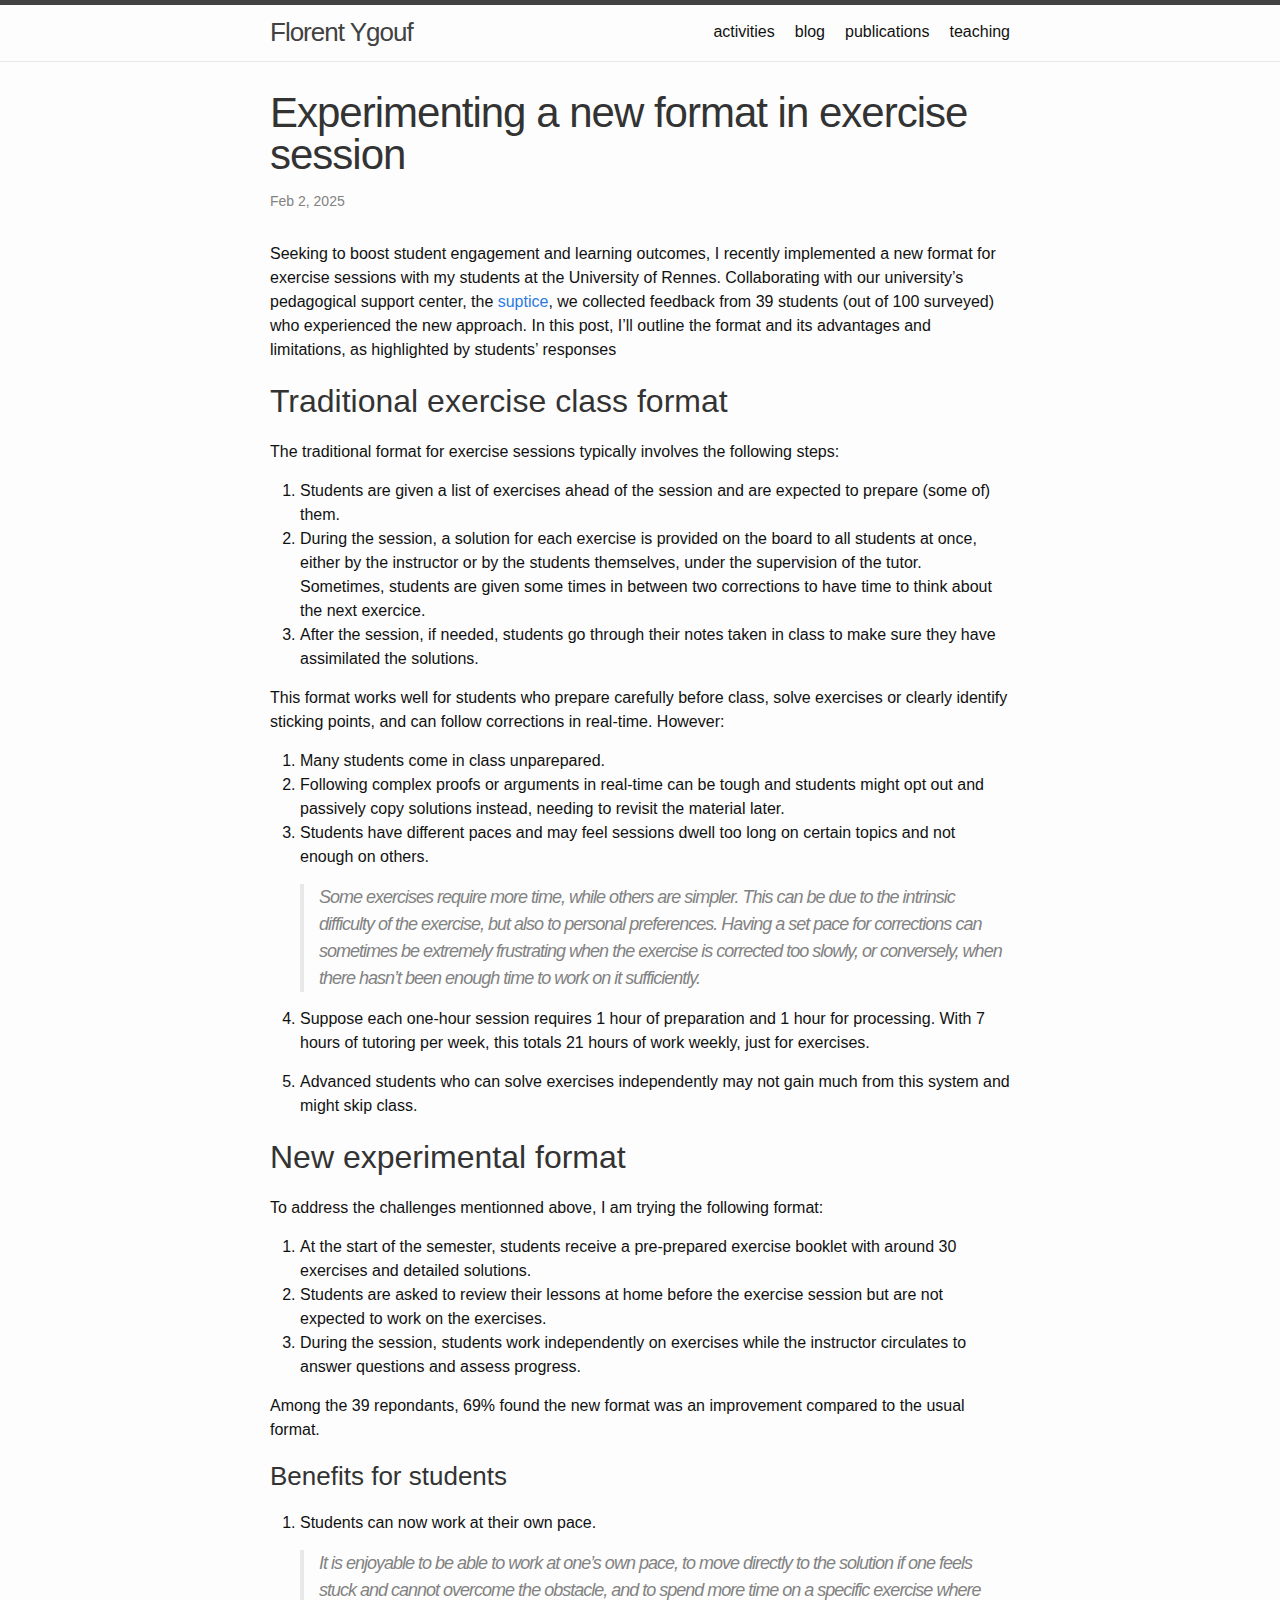
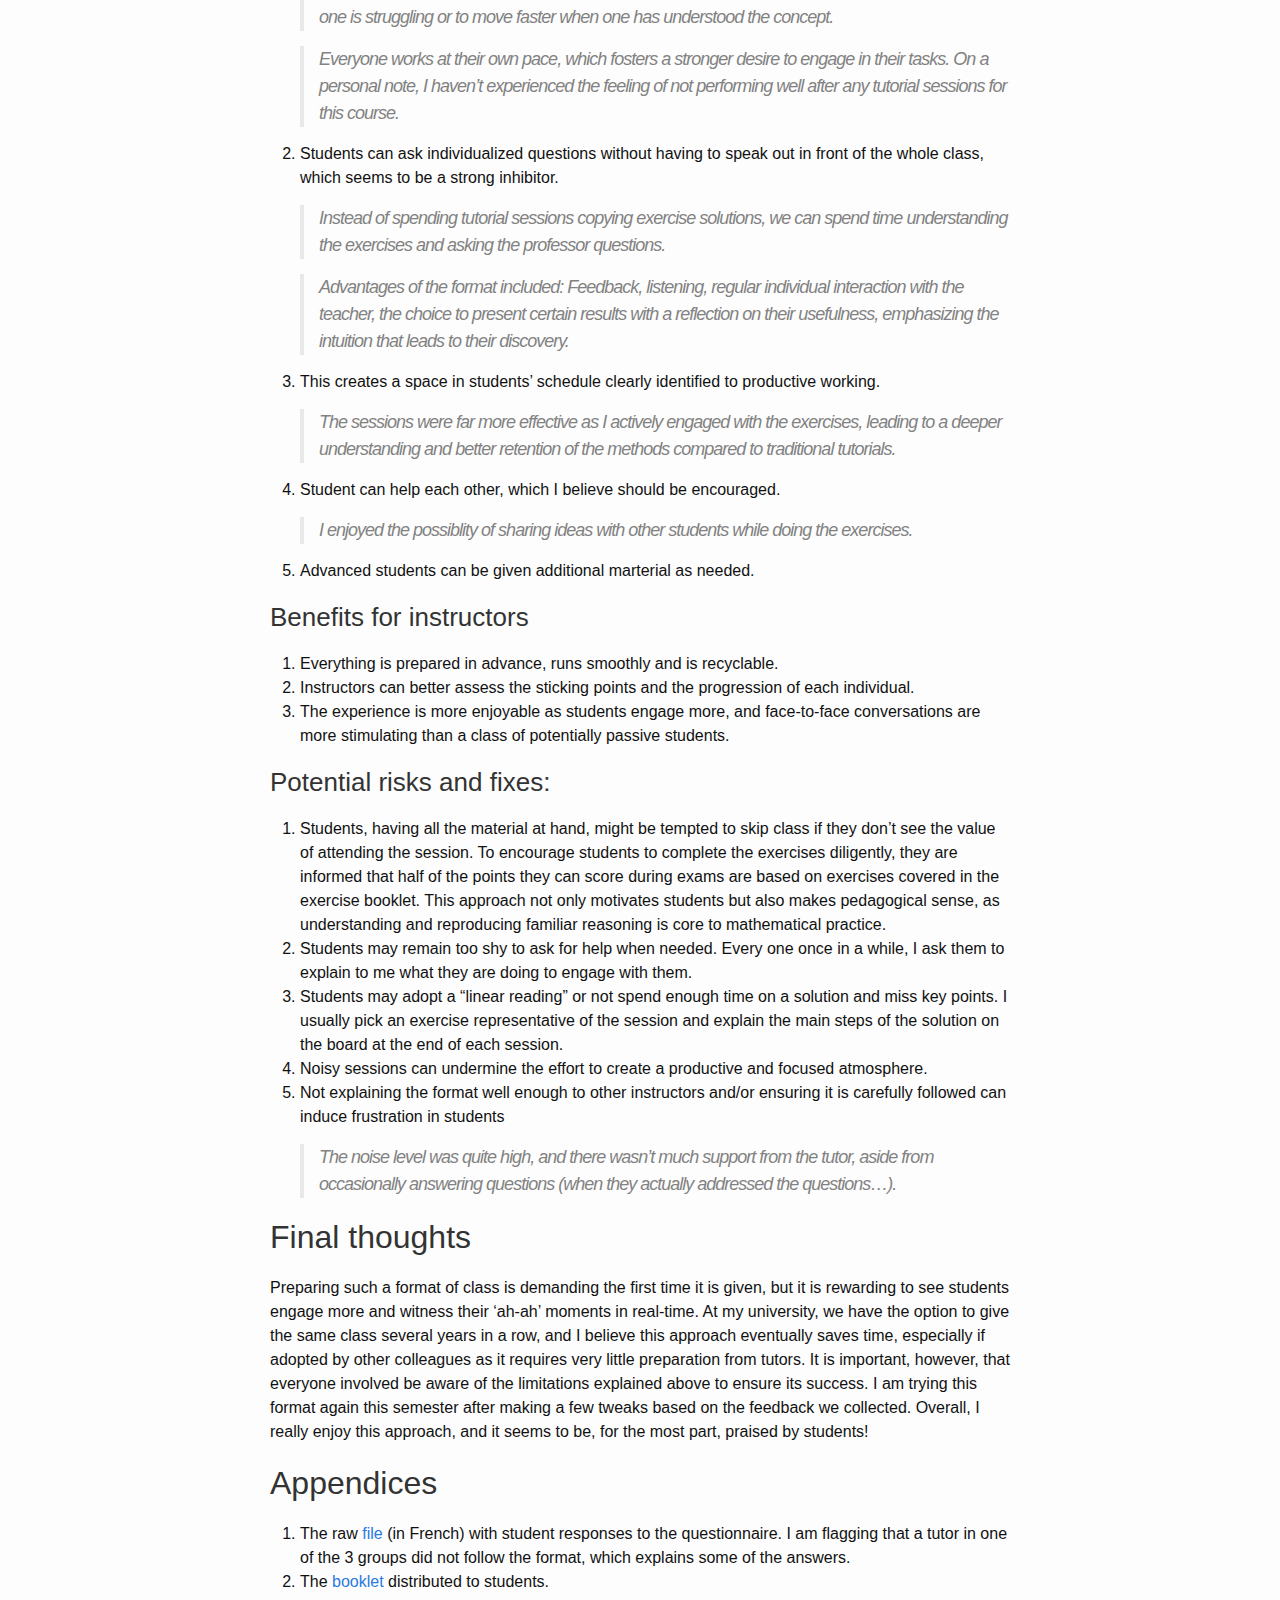
<file: jekyll/update/2025/02/02/experimenting.html>
<!DOCTYPE html>
<html lang="en"><head>
  <meta charset="utf-8">
  <meta http-equiv="X-UA-Compatible" content="IE=edge">
  <meta name="viewport" content="width=device-width, initial-scale=1"><!-- Begin Jekyll SEO tag v2.8.0 -->
<title>Experimenting a new format in exercise session | Florent Ygouf</title>
<meta name="generator" content="Jekyll v4.3.4" />
<meta property="og:title" content="Experimenting a new format in exercise session" />
<meta name="author" content="Florent Ygouf" />
<meta property="og:locale" content="en_US" />
<meta name="description" content="Seeking to boost student engagement and learning outcomes, I recently implemented a new format for exercise sessions with my students at the University of Rennes. Collaborating with our university’s pedagogical support center, the suptice, we collected feedback from 39 students (out of 100 surveyed) who experienced the new approach. In this post, I’ll outline the format and its advantages and limitations, as highlighted by students’ responses" />
<meta property="og:description" content="Seeking to boost student engagement and learning outcomes, I recently implemented a new format for exercise sessions with my students at the University of Rennes. Collaborating with our university’s pedagogical support center, the suptice, we collected feedback from 39 students (out of 100 surveyed) who experienced the new approach. In this post, I’ll outline the format and its advantages and limitations, as highlighted by students’ responses" />
<link rel="canonical" href="http://localhost:4000/jekyll/update/2025/02/02/experimenting.html" />
<meta property="og:url" content="http://localhost:4000/jekyll/update/2025/02/02/experimenting.html" />
<meta property="og:site_name" content="Florent Ygouf" />
<meta property="og:type" content="article" />
<meta property="article:published_time" content="2025-02-02T00:00:00+01:00" />
<meta name="twitter:card" content="summary" />
<meta property="twitter:title" content="Experimenting a new format in exercise session" />
<script type="application/ld+json">
{"@context":"https://schema.org","@type":"BlogPosting","author":{"@type":"Person","name":"Florent Ygouf"},"dateModified":"2025-02-02T00:00:00+01:00","datePublished":"2025-02-02T00:00:00+01:00","description":"Seeking to boost student engagement and learning outcomes, I recently implemented a new format for exercise sessions with my students at the University of Rennes. Collaborating with our university’s pedagogical support center, the suptice, we collected feedback from 39 students (out of 100 surveyed) who experienced the new approach. In this post, I’ll outline the format and its advantages and limitations, as highlighted by students’ responses","headline":"Experimenting a new format in exercise session","mainEntityOfPage":{"@type":"WebPage","@id":"http://localhost:4000/jekyll/update/2025/02/02/experimenting.html"},"url":"http://localhost:4000/jekyll/update/2025/02/02/experimenting.html"}</script>
<!-- End Jekyll SEO tag -->
<link rel="stylesheet" href="/assets/main.css"><link type="application/atom+xml" rel="alternate" href="http://localhost:4000/feed.xml" title="Florent Ygouf" /></head>
<body><header class="site-header" role="banner">

  <div class="wrapper"><a class="site-title" rel="author" href="/">Florent Ygouf</a><nav class="site-nav">
        <input type="checkbox" id="nav-trigger" class="nav-trigger" />
        <label for="nav-trigger">
          <span class="menu-icon">
            <svg viewBox="0 0 18 15" width="18px" height="15px">
              <path d="M18,1.484c0,0.82-0.665,1.484-1.484,1.484H1.484C0.665,2.969,0,2.304,0,1.484l0,0C0,0.665,0.665,0,1.484,0 h15.032C17.335,0,18,0.665,18,1.484L18,1.484z M18,7.516C18,8.335,17.335,9,16.516,9H1.484C0.665,9,0,8.335,0,7.516l0,0 c0-0.82,0.665-1.484,1.484-1.484h15.032C17.335,6.031,18,6.696,18,7.516L18,7.516z M18,13.516C18,14.335,17.335,15,16.516,15H1.484 C0.665,15,0,14.335,0,13.516l0,0c0-0.82,0.665-1.483,1.484-1.483h15.032C17.335,12.031,18,12.695,18,13.516L18,13.516z"/>
            </svg>
          </span>
        </label>

        <div class="trigger"><a class="page-link" href="/activities/">activities</a><a class="page-link" href="/blog.html">blog</a><a class="page-link" href="/publications/">publications</a><a class="page-link" href="/teaching/">teaching</a></div>
      </nav></div>
</header>
<main class="page-content" aria-label="Content">
      <div class="wrapper">
        <article class="post h-entry" itemscope itemtype="http://schema.org/BlogPosting">

  <header class="post-header">
    <h1 class="post-title p-name" itemprop="name headline">Experimenting a new format in exercise session</h1>
    <p class="post-meta">
      <time class="dt-published" datetime="2025-02-02T00:00:00+01:00" itemprop="datePublished">Feb 2, 2025
      </time></p>
  </header>

  <div class="post-content e-content" itemprop="articleBody">
    <p>Seeking to boost student engagement and learning outcomes, I recently implemented a new format for exercise sessions with my students at the University of Rennes. Collaborating with our university’s pedagogical support center, the <a href="https://suptice.univ-rennes.fr">suptice</a>, we collected feedback from 39 students (out of 100 surveyed) who experienced the new approach. In this post, I’ll outline the format and its advantages and limitations, as highlighted by students’ responses</p>

<h2 id="traditional-exercise-class-format">Traditional exercise class format</h2>

<p>The traditional format for exercise sessions typically involves the following steps:</p>

<ol>
  <li>Students are given a list of exercises ahead of the session and are expected to prepare (some of) them.</li>
  <li>During the session, a solution for each exercise is provided on the board to all students at once, either by the instructor or by the students themselves, under the supervision of the tutor. Sometimes, students are given some times in between two corrections to have time to think about the next exercice.</li>
  <li>After the session, if needed, students go through their notes taken in class to make sure they have assimilated the solutions.</li>
</ol>

<p>This format works well for students who prepare carefully before class, solve exercises or clearly identify sticking points, and can follow corrections in real-time. However:</p>

<ol>
  <li>Many students come in class unparepared.</li>
  <li>Following complex proofs or arguments in real-time can be tough and students might opt out and passively copy solutions instead, needing to revisit the material later.</li>
  <li>
    <p>Students have different paces and may feel sessions dwell too long on certain topics and not enough on others.</p>

    <blockquote>
      <p>Some exercises require more time, while others are simpler. This can be due to the intrinsic difficulty of the exercise, but also to personal preferences. Having a set pace for corrections can sometimes be extremely frustrating when the exercise is corrected too slowly, or conversely, when there hasn’t been enough time to work on it sufficiently.</p>
    </blockquote>
  </li>
  <li>
    <p>Suppose each one-hour session requires 1 hour of preparation and 1 hour for processing. With 7 hours of tutoring per week, this totals 21 hours of work weekly, just for exercises.</p>
  </li>
  <li>Advanced students who can solve exercises independently may not gain much from this system and might skip class.</li>
</ol>

<h2 id="new-experimental-format">New experimental format</h2>

<p>To address the challenges mentionned above, I am trying the following format:</p>

<ol>
  <li>At the start of the semester, students receive a pre-prepared exercise booklet with around 30 exercises and detailed solutions.</li>
  <li>Students are asked to review their lessons at home before the exercise session but are not expected to work on the exercises.</li>
  <li>During the session, students work independently on exercises while the instructor circulates to answer questions and assess progress.</li>
</ol>

<p>Among the 39 repondants, 69% found the new format was an improvement compared to the usual format.</p>

<h3 id="benefits-for-students">Benefits for students</h3>

<ol>
  <li>
    <p>Students can now work at their own pace.</p>

    <blockquote>
      <p>It is enjoyable to be able to work at one’s own pace, to move directly to the solution if one feels stuck and cannot overcome the obstacle, and to spend more time on a specific exercise where one is struggling or to move faster when one has understood the concept.</p>
    </blockquote>

    <blockquote>
      <p>Everyone works at their own pace, which fosters a stronger desire to engage in their tasks. On a personal note, I haven’t experienced the feeling of not performing well after any tutorial sessions for this course.</p>
    </blockquote>
  </li>
  <li>
    <p>Students can ask individualized questions without having to speak out in front of the whole class, which seems to be a strong inhibitor.</p>

    <blockquote>
      <p>Instead of spending tutorial sessions copying exercise solutions, we can spend time understanding the exercises and asking the professor questions.</p>
    </blockquote>

    <blockquote>
      <p>Advantages of the format included: Feedback, listening, regular individual interaction with the teacher, the choice to present certain results with a reflection on their usefulness, emphasizing the intuition that leads to their discovery.</p>
    </blockquote>
  </li>
  <li>
    <p>This creates a space in students’ schedule clearly identified to productive working.</p>

    <blockquote>
      <p>The sessions were far more effective as I actively engaged with the exercises, leading to a deeper understanding and better retention of the methods compared to traditional tutorials.</p>
    </blockquote>
  </li>
  <li>
    <p>Student can help each other, which I believe should be encouraged.</p>

    <blockquote>
      <p>I enjoyed the possiblity of sharing ideas with other students while doing the exercises.</p>
    </blockquote>
  </li>
  <li>
    <p>Advanced students can be given additional marterial as needed.</p>
  </li>
</ol>

<h3 id="benefits-for-instructors">Benefits for instructors</h3>

<ol>
  <li>Everything is prepared in advance, runs smoothly and is recyclable.</li>
  <li>Instructors can better assess the sticking points and the progression of each individual.</li>
  <li>The experience is more enjoyable as students engage more, and face-to-face conversations are more stimulating than a class of potentially passive students.</li>
</ol>

<h3 id="potential-risks-and-fixes">Potential risks and fixes:</h3>

<ol>
  <li>Students, having all the material at hand, might be tempted to skip class if they don’t see the value of attending the session. To encourage students to complete the exercises diligently, they are informed that half of the points they can score during exams are based on exercises covered in the exercise booklet. This approach not only motivates students but also makes pedagogical sense, as understanding and reproducing familiar reasoning is core to mathematical practice.</li>
  <li>Students may remain too shy to ask for help when needed. Every one once in a while, I ask them to explain to me what they are doing to engage with them.</li>
  <li>Students may adopt a “linear reading” or not spend enough time on a solution and miss key points. I usually pick an exercise representative of the session and explain the main steps of the solution on the board at the end of each session.</li>
  <li>Noisy sessions can undermine the effort to create a productive and focused atmosphere.</li>
  <li>
    <p>Not explaining the format well enough to other instructors and/or ensuring it is carefully followed can induce frustration in students</p>

    <blockquote>
      <p>The noise level was quite high, and there wasn’t much support from the tutor, aside from occasionally answering questions (when they actually addressed the questions…).</p>
    </blockquote>
  </li>
</ol>

<h2 id="final-thoughts">Final thoughts</h2>

<p>Preparing such a format of class is demanding the first time it is given, but it is rewarding to see students engage more and witness their ‘ah-ah’ moments in real-time. At my university, we have the option to give the same class several years in a row, and I believe this approach eventually saves time, especially if adopted by other colleagues as it requires very little preparation from tutors. It is important, however, that everyone involved be aware of the limitations explained above to ensure its success. I am trying this format again this semester after making a few tweaks based on the feedback we collected. Overall, I really enjoy this approach, and it seems to be, for the most part, praised by students!</p>

<h2 id="appendices">Appendices</h2>

<ol>
  <li>The raw <a href="/assets/pdf/eval_suptice.pdf">file</a> (in French) with student responses to the questionnaire. I am flagging that a tutor in one of the 3 groups did not follow the format, which explains some of the answers.</li>
  <li>The <a href="/assets/pdf/ED1_fascicule_exercices.pdf">booklet</a> distributed to students.</li>
</ol>

  </div><a class="u-url" href="/jekyll/update/2025/02/02/experimenting.html" hidden></a>
</article>

      </div>
    </main>
</footer>
</body>

</html>
</file>
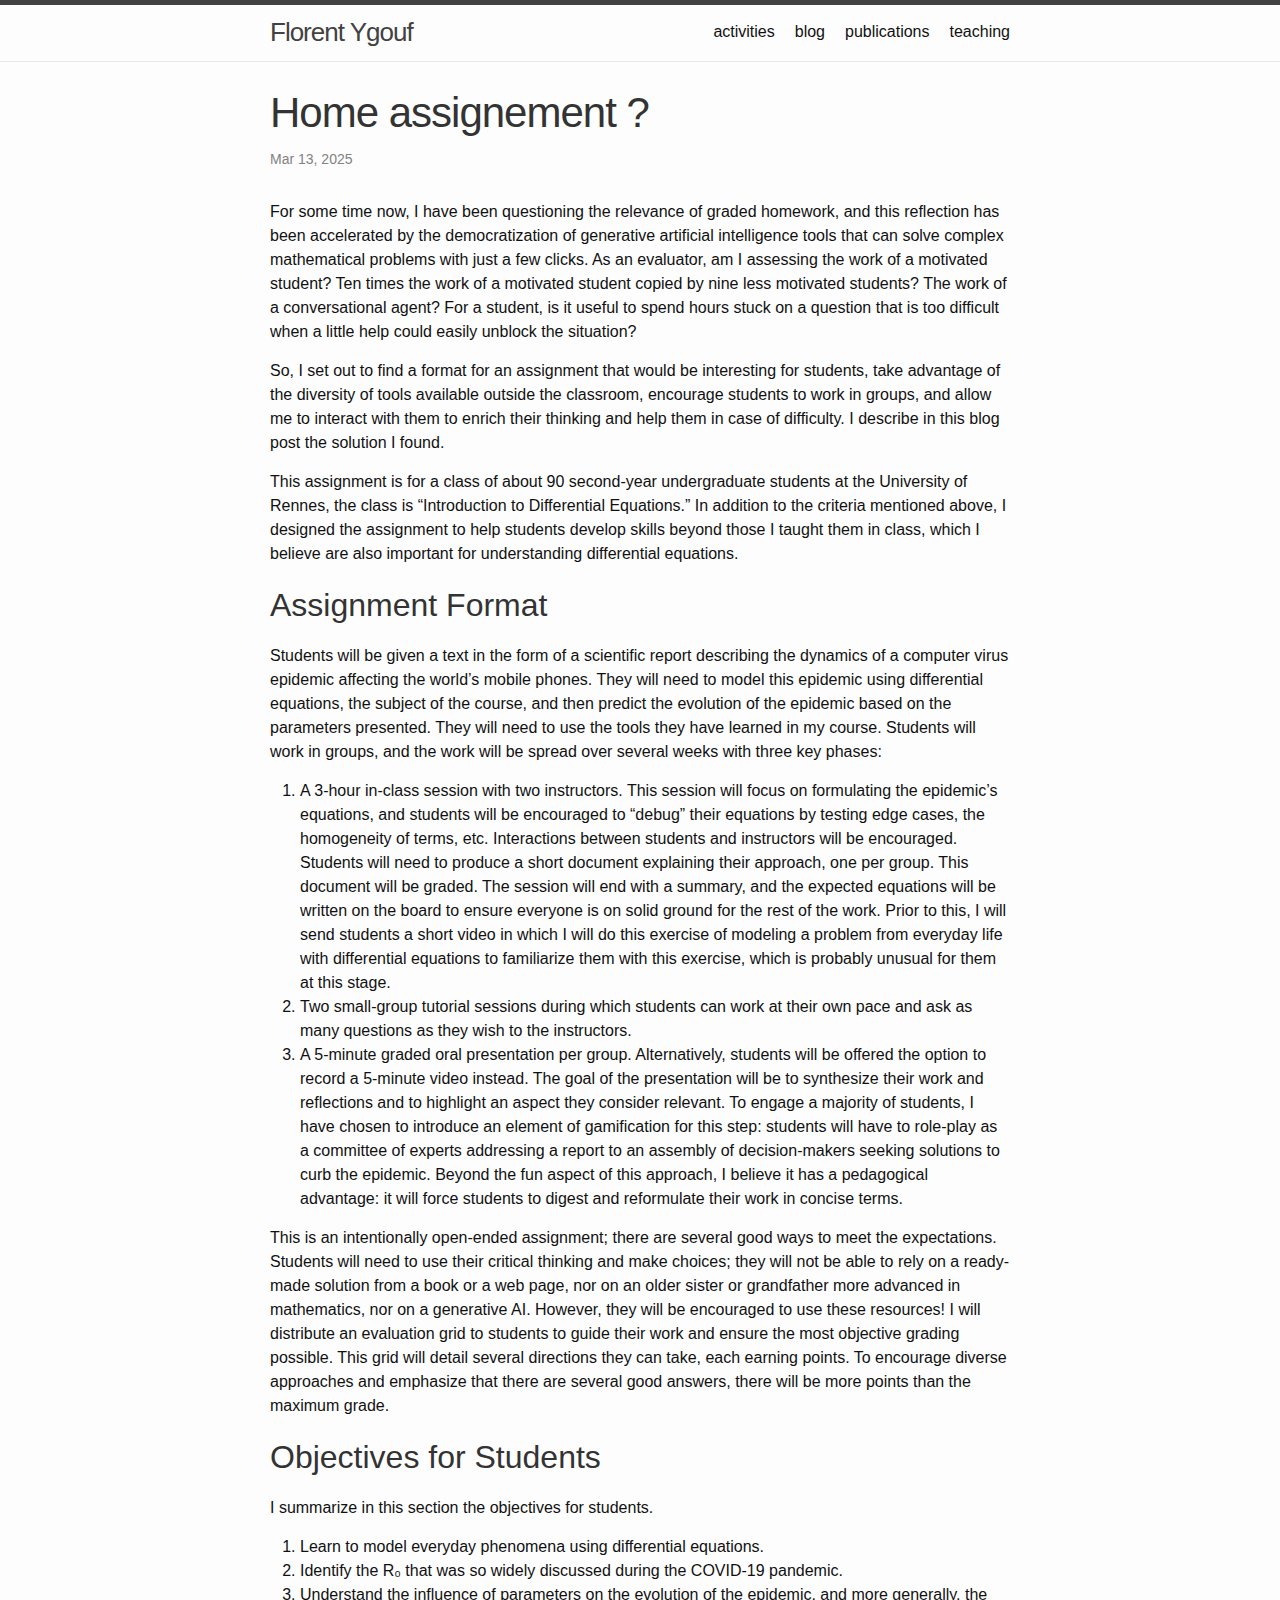
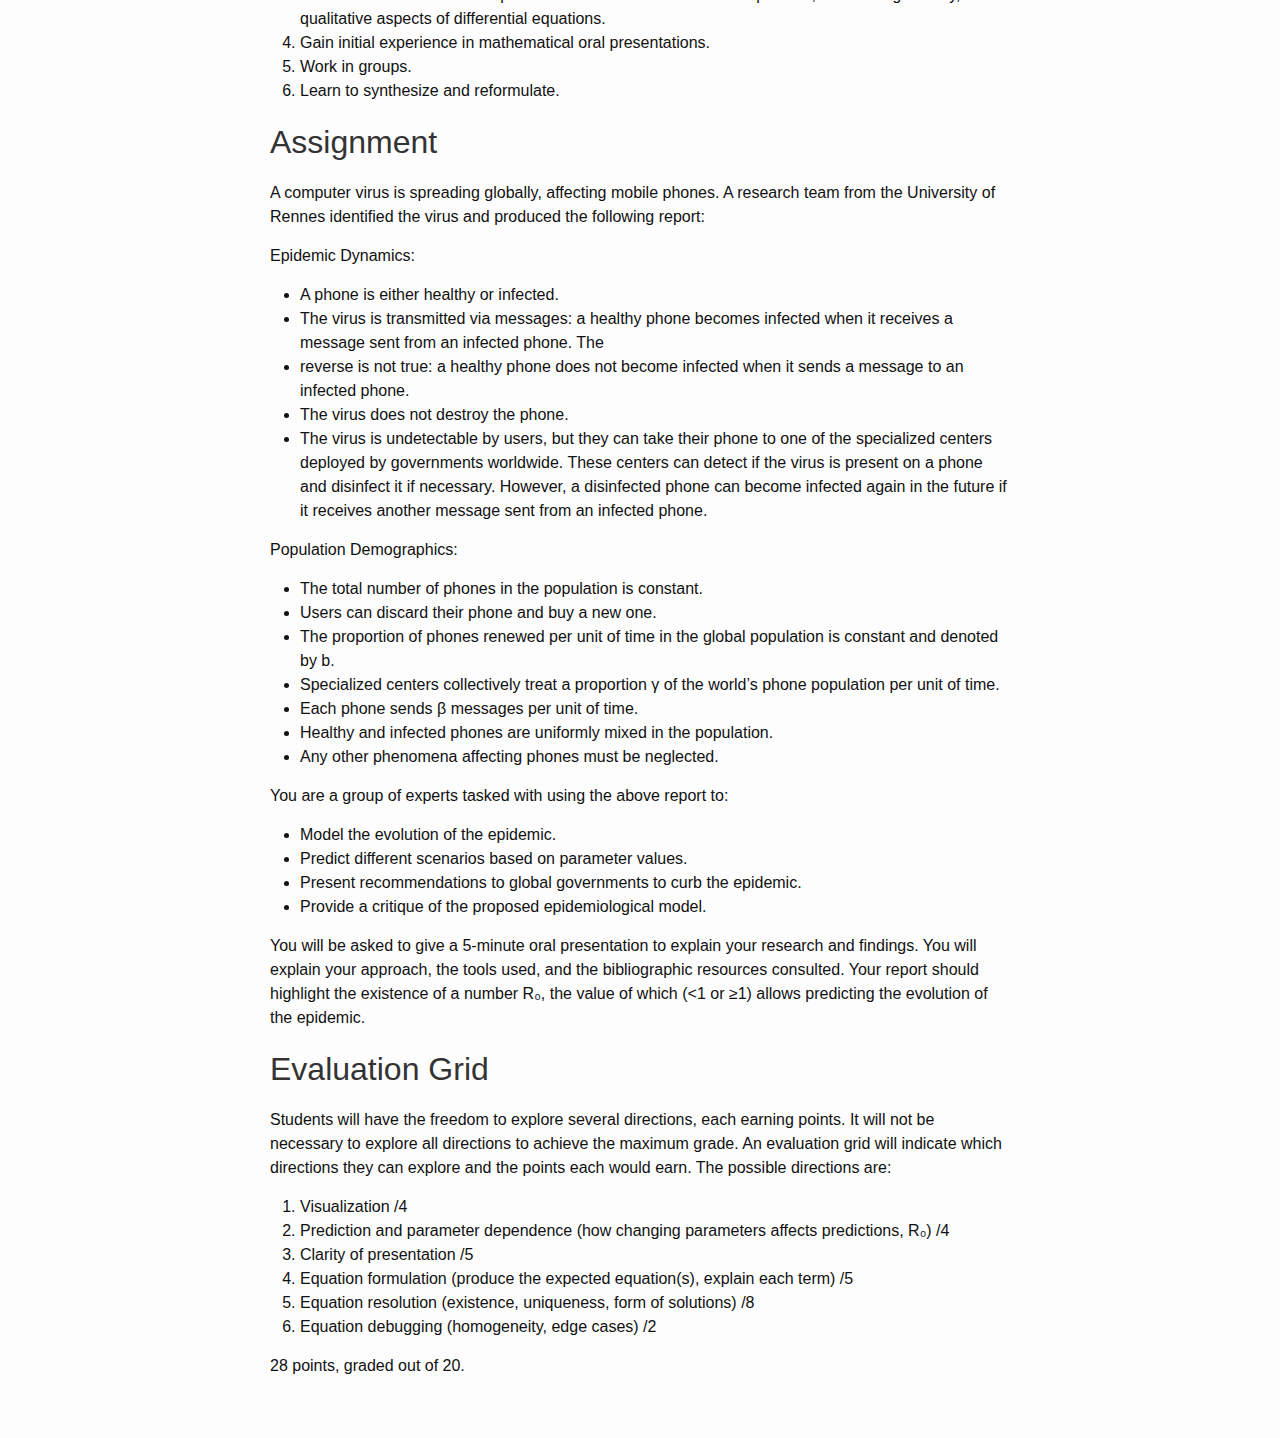
<file: jekyll/update/2025/03/13/home-assignement.html>
<!DOCTYPE html>
<html lang="en"><head>
  <meta charset="utf-8">
  <meta http-equiv="X-UA-Compatible" content="IE=edge">
  <meta name="viewport" content="width=device-width, initial-scale=1"><!-- Begin Jekyll SEO tag v2.8.0 -->
<title>Home assignement ? | Florent Ygouf</title>
<meta name="generator" content="Jekyll v4.3.4" />
<meta property="og:title" content="Home assignement ?" />
<meta name="author" content="Florent Ygouf" />
<meta property="og:locale" content="en_US" />
<meta name="description" content="For some time now, I have been questioning the relevance of graded homework, and this reflection has been accelerated by the democratization of generative artificial intelligence tools that can solve complex mathematical problems with just a few clicks. As an evaluator, am I assessing the work of a motivated student? Ten times the work of a motivated student copied by nine less motivated students? The work of a conversational agent? For a student, is it useful to spend hours stuck on a question that is too difficult when a little help could easily unblock the situation?" />
<meta property="og:description" content="For some time now, I have been questioning the relevance of graded homework, and this reflection has been accelerated by the democratization of generative artificial intelligence tools that can solve complex mathematical problems with just a few clicks. As an evaluator, am I assessing the work of a motivated student? Ten times the work of a motivated student copied by nine less motivated students? The work of a conversational agent? For a student, is it useful to spend hours stuck on a question that is too difficult when a little help could easily unblock the situation?" />
<link rel="canonical" href="http://localhost:4000/jekyll/update/2025/03/13/home-assignement.html" />
<meta property="og:url" content="http://localhost:4000/jekyll/update/2025/03/13/home-assignement.html" />
<meta property="og:site_name" content="Florent Ygouf" />
<meta property="og:type" content="article" />
<meta property="article:published_time" content="2025-03-13T00:00:00+01:00" />
<meta name="twitter:card" content="summary" />
<meta property="twitter:title" content="Home assignement ?" />
<script type="application/ld+json">
{"@context":"https://schema.org","@type":"BlogPosting","author":{"@type":"Person","name":"Florent Ygouf"},"dateModified":"2025-03-13T00:00:00+01:00","datePublished":"2025-03-13T00:00:00+01:00","description":"For some time now, I have been questioning the relevance of graded homework, and this reflection has been accelerated by the democratization of generative artificial intelligence tools that can solve complex mathematical problems with just a few clicks. As an evaluator, am I assessing the work of a motivated student? Ten times the work of a motivated student copied by nine less motivated students? The work of a conversational agent? For a student, is it useful to spend hours stuck on a question that is too difficult when a little help could easily unblock the situation?","headline":"Home assignement ?","mainEntityOfPage":{"@type":"WebPage","@id":"http://localhost:4000/jekyll/update/2025/03/13/home-assignement.html"},"url":"http://localhost:4000/jekyll/update/2025/03/13/home-assignement.html"}</script>
<!-- End Jekyll SEO tag -->
<link rel="stylesheet" href="/assets/main.css"><link type="application/atom+xml" rel="alternate" href="http://localhost:4000/feed.xml" title="Florent Ygouf" /></head>
<body><header class="site-header" role="banner">

  <div class="wrapper"><a class="site-title" rel="author" href="/">Florent Ygouf</a><nav class="site-nav">
        <input type="checkbox" id="nav-trigger" class="nav-trigger" />
        <label for="nav-trigger">
          <span class="menu-icon">
            <svg viewBox="0 0 18 15" width="18px" height="15px">
              <path d="M18,1.484c0,0.82-0.665,1.484-1.484,1.484H1.484C0.665,2.969,0,2.304,0,1.484l0,0C0,0.665,0.665,0,1.484,0 h15.032C17.335,0,18,0.665,18,1.484L18,1.484z M18,7.516C18,8.335,17.335,9,16.516,9H1.484C0.665,9,0,8.335,0,7.516l0,0 c0-0.82,0.665-1.484,1.484-1.484h15.032C17.335,6.031,18,6.696,18,7.516L18,7.516z M18,13.516C18,14.335,17.335,15,16.516,15H1.484 C0.665,15,0,14.335,0,13.516l0,0c0-0.82,0.665-1.483,1.484-1.483h15.032C17.335,12.031,18,12.695,18,13.516L18,13.516z"/>
            </svg>
          </span>
        </label>

        <div class="trigger"><a class="page-link" href="/activities/">activities</a><a class="page-link" href="/blog.html">blog</a><a class="page-link" href="/publications/">publications</a><a class="page-link" href="/teaching/">teaching</a></div>
      </nav></div>
</header>
<main class="page-content" aria-label="Content">
      <div class="wrapper">
        <article class="post h-entry" itemscope itemtype="http://schema.org/BlogPosting">

  <header class="post-header">
    <h1 class="post-title p-name" itemprop="name headline">Home assignement ?</h1>
    <p class="post-meta">
      <time class="dt-published" datetime="2025-03-13T00:00:00+01:00" itemprop="datePublished">Mar 13, 2025
      </time></p>
  </header>

  <div class="post-content e-content" itemprop="articleBody">
    <p>For some time now, I have been questioning the relevance of graded homework, and this reflection has been accelerated by the democratization of generative artificial intelligence tools that can solve complex mathematical problems with just a few clicks. As an evaluator, am I assessing the work of a motivated student? Ten times the work of a motivated student copied by nine less motivated students? The work of a conversational agent? For a student, is it useful to spend hours stuck on a question that is too difficult when a little help could easily unblock the situation?</p>

<p>So, I set out to find a format for an assignment that would be interesting for students, take advantage of the diversity of tools available outside the classroom, encourage students to work in groups, and allow me to interact with them to enrich their thinking and help them in case of difficulty. I describe in this blog post the solution I found.</p>

<p>This assignment is for a class of about 90 second-year undergraduate students at the University of Rennes, the class is “Introduction to Differential Equations.” In addition to the criteria mentioned above, I designed the assignment to help students develop skills beyond those I taught them in class, which I believe are also important for understanding differential equations.</p>

<h2 id="assignment-format">Assignment Format</h2>

<p>Students will be given a text in the form of a scientific report describing the dynamics of a computer virus epidemic affecting the world’s mobile phones. They will need to model this epidemic using differential equations, the subject of the course, and then predict the evolution of the epidemic based on the parameters presented. They will need to use the tools they have learned in my course. Students will work in groups, and the work will be spread over several weeks with three key phases:</p>

<ol>
  <li>A 3-hour in-class session with two instructors. This session will focus on formulating the epidemic’s equations, and students will be encouraged to “debug” their equations by testing edge cases, the homogeneity of terms, etc. Interactions between students and instructors will be encouraged. Students will need to produce a short document explaining their approach, one per group. This document will be graded. The session will end with a summary, and the expected equations will be written on the board to ensure everyone is on solid ground for the rest of the work. Prior to this, I will send students a short video in which I will do this exercise of modeling a problem from everyday life with differential equations to familiarize them with this exercise, which is probably unusual for them at this stage.</li>
  <li>Two small-group tutorial sessions during which students can work at their own pace and ask as many questions as they wish to the instructors.</li>
  <li>A 5-minute graded oral presentation per group. Alternatively, students will be offered the option to record a 5-minute video instead. The goal of the presentation will be to synthesize their work and reflections and to highlight an aspect they consider relevant. To engage a majority of students, I have chosen to introduce an element of gamification for this step: students will have to role-play as a committee of experts addressing a report to an assembly of decision-makers seeking solutions to curb the epidemic. Beyond the fun aspect of this approach, I believe it has a pedagogical advantage: it will force students to digest and reformulate their work in concise terms.</li>
</ol>

<p>This is an intentionally open-ended assignment; there are several good ways to meet the expectations. Students will need to use their critical thinking and make choices; they will not be able to rely on a ready-made solution from a book or a web page, nor on an older sister or grandfather more advanced in mathematics, nor on a generative AI. However, they will be encouraged to use these resources! I will distribute an evaluation grid to students to guide their work and ensure the most objective grading possible. This grid will detail several directions they can take, each earning points. To encourage diverse approaches and emphasize that there are several good answers, there will be more points than the maximum grade.</p>

<h2 id="objectives-for-students">Objectives for Students</h2>

<p>I summarize in this section the objectives for students.</p>

<ol>
  <li>Learn to model everyday phenomena using differential equations.</li>
  <li>Identify the R₀ that was so widely discussed during the COVID-19 pandemic.</li>
  <li>Understand the influence of parameters on the evolution of the epidemic, and more generally, the qualitative aspects of differential equations.</li>
  <li>Gain initial experience in mathematical oral presentations.</li>
  <li>Work in groups.</li>
  <li>Learn to synthesize and reformulate.</li>
</ol>

<h2 id="assignment">Assignment</h2>

<p>A computer virus is spreading globally, affecting mobile phones. A research team from the University of Rennes identified the virus and produced the following report:</p>

<p>Epidemic Dynamics:</p>

<ul>
  <li>A phone is either healthy or infected.</li>
  <li>The virus is transmitted via messages: a healthy phone becomes infected when it receives a message sent from an infected phone. The</li>
  <li>reverse is not true: a healthy phone does not become infected when it sends a message to an infected phone.</li>
  <li>The virus does not destroy the phone.</li>
  <li>The virus is undetectable by users, but they can take their phone to one of the specialized centers deployed by governments worldwide. These centers can detect if the virus is present on a phone and disinfect it if necessary. However, a disinfected phone can become infected again in the future if it receives another message sent from an infected phone.</li>
</ul>

<p>Population Demographics:</p>

<ul>
  <li>The total number of phones in the population is constant.</li>
  <li>Users can discard their phone and buy a new one.</li>
  <li>The proportion of phones renewed per unit of time in the global population is constant and denoted by b.</li>
  <li>Specialized centers collectively treat a proportion γ of the world’s phone population per unit of time.</li>
  <li>Each phone sends β messages per unit of time.</li>
  <li>Healthy and infected phones are uniformly mixed in the population.</li>
  <li>Any other phenomena affecting phones must be neglected.</li>
</ul>

<p>You are a group of experts tasked with using the above report to:</p>

<ul>
  <li>Model the evolution of the epidemic.</li>
  <li>Predict different scenarios based on parameter values.</li>
  <li>Present recommendations to global governments to curb the epidemic.</li>
  <li>Provide a critique of the proposed epidemiological model.</li>
</ul>

<p>You will be asked to give a 5-minute oral presentation to explain your research and findings. You will explain your approach, the tools used, and the bibliographic resources consulted. Your report should highlight the existence of a number R₀, the value of which (&lt;1 or ≥1) allows predicting the evolution of the epidemic.</p>

<h2 id="evaluation-grid">Evaluation Grid</h2>

<p>Students will have the freedom to explore several directions, each earning points. It will not be necessary to explore all directions to achieve the maximum grade. An evaluation grid will indicate which directions they can explore and the points each would earn. The possible directions are:</p>

<ol>
  <li>Visualization /4</li>
  <li>Prediction and parameter dependence (how changing parameters affects predictions, R₀) /4</li>
  <li>Clarity of presentation /5</li>
  <li>Equation formulation (produce the expected equation(s), explain each term) /5</li>
  <li>Equation resolution (existence, uniqueness, form of solutions) /8</li>
  <li>Equation debugging (homogeneity, edge cases) /2</li>
</ol>

<p>28 points, graded out of 20.</p>

  </div><a class="u-url" href="/jekyll/update/2025/03/13/home-assignement.html" hidden></a>
</article>

      </div>
    </main>
</footer>
</body>

</html>
</file>
<file: assets/main.css>
/**
 * Reset some basic elements
 */
body, h1, h2, h3, h4, h5, h6,
p, blockquote, pre, hr,
dl, dd, ol, ul, figure {
  margin: 0;
  padding: 0;
}

/**
 * Basic styling
 */
body {
  font: 400 16px/1.5 -apple-system, BlinkMacSystemFont, "Segoe UI", Roboto, Helvetica, Arial, sans-serif, "Apple Color Emoji", "Segoe UI Emoji", "Segoe UI Symbol";
  color: #111;
  background-color: #fdfdfd;
  -webkit-text-size-adjust: 100%;
  -webkit-font-feature-settings: "kern" 1;
  -moz-font-feature-settings: "kern" 1;
  -o-font-feature-settings: "kern" 1;
  font-feature-settings: "kern" 1;
  font-kerning: normal;
  display: flex;
  min-height: 100vh;
  flex-direction: column;
}

/**
 * Set `margin-bottom` to maintain vertical rhythm
 */
h1, h2, h3, h4, h5, h6,
p, blockquote, pre,
ul, ol, dl, figure,
.highlight {
  margin-bottom: 15px;
}

/**
 * `main` element
 */
main {
  display: block; /* Default value of `display` of `main` element is 'inline' in IE 11. */
}

/**
 * Images
 */
img {
  max-width: 100%;
  vertical-align: middle;
}

/**
 * Figures
 */
figure > img {
  display: block;
}

figcaption {
  font-size: 14px;
}

/**
 * Lists
 */
ul, ol {
  margin-left: 30px;
}

li > ul,
li > ol {
  margin-bottom: 0;
}

strong {
  font-weight: 600; /* 500 I added this whole strong{ } myself in order to tone down the boldness of the strong tag */
  color: #333333;
}

/**
 * Headings
 */
h1, h2, h3, h4, h5, h6 {
  font-weight: 400;
  color: #333333;
}

/**
 * Links
 */
a {
  color: #2a7ae2;
  text-decoration: none;
}
a:visited {
  color: rgb(22.9483471074, 86.2541322314, 168.5516528926);
}
a:hover {
  color: #111;
  text-decoration: underline;
}
.social-media-list a:hover {
  text-decoration: none;
}
.social-media-list a:hover .username {
  text-decoration: underline;
}

/**
 * Blockquotes
 */
blockquote {
  color: #828282;
  border-left: 4px solid #e8e8e8;
  padding-left: 15px;
  font-size: 18px;
  letter-spacing: -1px;
  font-style: italic;
}
blockquote > :last-child {
  margin-bottom: 0;
}

/**
 * Code formatting
 */
pre,
code {
  font-size: 15px;
  border: 1px solid #e8e8e8;
  border-radius: 3px;
  background-color: #eef;
}

code {
  padding: 1px 5px;
}

pre {
  padding: 8px 12px;
  overflow-x: auto;
}
pre > code {
  border: 0;
  padding-right: 0;
  padding-left: 0;
}

/**
 * Wrapper
 */
.wrapper {
  max-width: -webkit-calc(800px - (30px * 2));
  max-width: calc(800px - 30px * 2);
  margin-right: auto;
  margin-left: auto;
  padding-right: 30px;
  padding-left: 30px;
}
@media screen and (max-width: 800px) {
  .wrapper {
    max-width: -webkit-calc(800px - (30px));
    max-width: calc(800px - (30px));
    padding-right: 15px;
    padding-left: 15px;
  }
}

/**
 * Clearfix
 */
.footer-col-wrapper:after, .wrapper:after {
  content: "";
  display: table;
  clear: both;
}

/**
 * Icons
 */
.svg-icon {
  width: 16px;
  height: 16px;
  display: inline-block;
  fill: #828282;
  padding-right: 5px;
  vertical-align: text-top;
}

.social-media-list li + li {
  padding-top: 5px;
}

/**
 * Tables
 */
table {
  margin-bottom: 30px;
  width: 100%;
  text-align: left;
  color: rgb(62.9, 62.9, 62.9);
  border-collapse: collapse;
  border: 1px solid #e8e8e8;
}
table tr:nth-child(even) {
  background-color: rgb(247.3, 247.3, 247.3);
}
table th, table td {
  padding: 9.999999999px 15px;
}
table th {
  background-color: rgb(239.65, 239.65, 239.65);
  border: 1px solid rgb(221.8, 221.8, 221.8);
  border-bottom-color: rgb(201.4, 201.4, 201.4);
}
table td {
  border: 1px solid #e8e8e8;
}

/**
 * Site header
 */
.site-header {
  border-top: 5px solid rgb(66.25, 66.25, 66.25);
  border-bottom: 1px solid #e8e8e8;
  min-height: 55.95px;
  position: relative;
}

.site-title {
  font-size: 26px;
  font-weight: 300;
  line-height: 54px;
  letter-spacing: -1px;
  margin-bottom: 0;
  float: left;
}
.site-title, .site-title:visited {
  color: rgb(66.25, 66.25, 66.25);
}

.site-nav {
  float: right;
  line-height: 54px;
}
.site-nav .nav-trigger {
  display: none;
}
.site-nav .menu-icon {
  display: none;
}
.site-nav .page-link {
  color: #111;
  line-height: 1.5;
}
.site-nav .page-link:not(:last-child) {
  margin-right: 20px;
}
@media screen and (max-width: 600px) {
  .site-nav {
    position: absolute;
    top: 9px;
    right: 15px;
    background-color: #fdfdfd;
    border: 1px solid #e8e8e8;
    border-radius: 5px;
    text-align: right;
  }
  .site-nav label[for=nav-trigger] {
    display: block;
    float: right;
    width: 36px;
    height: 36px;
    z-index: 2;
    cursor: pointer;
  }
  .site-nav .menu-icon {
    display: block;
    float: right;
    width: 36px;
    height: 26px;
    line-height: 0;
    padding-top: 10px;
    text-align: center;
  }
  .site-nav .menu-icon > svg {
    fill: rgb(66.25, 66.25, 66.25);
  }
  .site-nav input ~ .trigger {
    clear: both;
    display: none;
  }
  .site-nav input:checked ~ .trigger {
    display: block;
    padding-bottom: 5px;
  }
  .site-nav .page-link {
    display: block;
    margin-left: 20px;
    padding: 5px 10px;
  }
  .site-nav .page-link:not(:last-child) {
    margin-right: 0;
  }
}

/**
 * Site footer
 */
.site-footer {
  border-top: 1px solid #e8e8e8;
  padding: 30px 0;
}

.footer-heading {
  font-size: 18px;
  margin-bottom: 15px;
}

.contact-list,
.social-media-list {
  list-style: none;
  margin-left: 0;
}

.footer-col-wrapper {
  font-size: 15px;
  color: #828282;
  margin-left: -15px;
}

.footer-col {
  float: left;
  margin-bottom: 15px;
  padding-left: 15px;
}

.footer-col-1 {
  width: -webkit-calc(35% - (30px / 2));
  width: calc(35% - 30px / 2);
}

.footer-col-2 {
  width: -webkit-calc(20% - (30px / 2));
  width: calc(20% - 30px / 2);
}

.footer-col-3 {
  width: -webkit-calc(45% - (30px / 2));
  width: calc(45% - 30px / 2);
}

@media screen and (max-width: 800px) {
  .footer-col-1,
  .footer-col-2 {
    width: -webkit-calc(50% - (30px / 2));
    width: calc(50% - 30px / 2);
  }
  .footer-col-3 {
    width: -webkit-calc(100% - (30px / 2));
    width: calc(100% - 30px / 2);
  }
}
@media screen and (max-width: 600px) {
  .footer-col {
    float: none;
    width: -webkit-calc(100% - (30px / 2));
    width: calc(100% - 30px / 2);
  }
}
/**
 * Page content
 */
.page-content {
  padding: 30px 0;
  flex: 1;
}

.page-heading {
  font-size: 32px;
}

.post-list-heading {
  font-size: 28px;
}

.post-list {
  margin-left: 0;
  list-style: none;
}
.post-list > li {
  margin-bottom: 30px;
}

.post-meta {
  font-size: 14px;
  color: #828282;
}

.post-link {
  display: block;
  font-size: 24px;
}

/**
 * Posts
 */
.post-header {
  margin-bottom: 30px;
}

.post-title {
  font-size: 42px;
  letter-spacing: -1px;
  line-height: 1;
}
@media screen and (max-width: 800px) {
  .post-title {
    font-size: 36px;
  }
}

.post-content {
  margin-bottom: 30px;
}
.post-content h2 {
  font-size: 32px;
}
@media screen and (max-width: 800px) {
  .post-content h2 {
    font-size: 28px;
  }
}
.post-content h3 {
  font-size: 26px;
}
@media screen and (max-width: 800px) {
  .post-content h3 {
    font-size: 22px;
  }
}
.post-content h4 {
  font-size: 20px;
}
@media screen and (max-width: 800px) {
  .post-content h4 {
    font-size: 18px;
  }
}

/**
 * Syntax highlighting styles
 */
.highlight {
  background: #fff;
}
.highlighter-rouge .highlight {
  background: #eef;
}
.highlight .c {
  color: #998;
  font-style: italic;
}
.highlight .err {
  color: #a61717;
  background-color: #e3d2d2;
}
.highlight .k {
  font-weight: bold;
}
.highlight .o {
  font-weight: bold;
}
.highlight .cm {
  color: #998;
  font-style: italic;
}
.highlight .cp {
  color: #999;
  font-weight: bold;
}
.highlight .c1 {
  color: #998;
  font-style: italic;
}
.highlight .cs {
  color: #999;
  font-weight: bold;
  font-style: italic;
}
.highlight .gd {
  color: #000;
  background-color: #fdd;
}
.highlight .gd .x {
  color: #000;
  background-color: #faa;
}
.highlight .ge {
  font-style: italic;
}
.highlight .gr {
  color: #a00;
}
.highlight .gh {
  color: #999;
}
.highlight .gi {
  color: #000;
  background-color: #dfd;
}
.highlight .gi .x {
  color: #000;
  background-color: #afa;
}
.highlight .go {
  color: #888;
}
.highlight .gp {
  color: #555;
}
.highlight .gs {
  font-weight: bold;
}
.highlight .gu {
  color: #aaa;
}
.highlight .gt {
  color: #a00;
}
.highlight .kc {
  font-weight: bold;
}
.highlight .kd {
  font-weight: bold;
}
.highlight .kp {
  font-weight: bold;
}
.highlight .kr {
  font-weight: bold;
}
.highlight .kt {
  color: #458;
  font-weight: bold;
}
.highlight .m {
  color: #099;
}
.highlight .s {
  color: #d14;
}
.highlight .na {
  color: #008080;
}
.highlight .nb {
  color: #0086B3;
}
.highlight .nc {
  color: #458;
  font-weight: bold;
}
.highlight .no {
  color: #008080;
}
.highlight .ni {
  color: #800080;
}
.highlight .ne {
  color: #900;
  font-weight: bold;
}
.highlight .nf {
  color: #900;
  font-weight: bold;
}
.highlight .nn {
  color: #555;
}
.highlight .nt {
  color: #000080;
}
.highlight .nv {
  color: #008080;
}
.highlight .ow {
  font-weight: bold;
}
.highlight .w {
  color: #bbb;
}
.highlight .mf {
  color: #099;
}
.highlight .mh {
  color: #099;
}
.highlight .mi {
  color: #099;
}
.highlight .mo {
  color: #099;
}
.highlight .sb {
  color: #d14;
}
.highlight .sc {
  color: #d14;
}
.highlight .sd {
  color: #d14;
}
.highlight .s2 {
  color: #d14;
}
.highlight .se {
  color: #d14;
}
.highlight .sh {
  color: #d14;
}
.highlight .si {
  color: #d14;
}
.highlight .sx {
  color: #d14;
}
.highlight .sr {
  color: #009926;
}
.highlight .s1 {
  color: #d14;
}
.highlight .ss {
  color: #990073;
}
.highlight .bp {
  color: #999;
}
.highlight .vc {
  color: #008080;
}
.highlight .vg {
  color: #008080;
}
.highlight .vi {
  color: #008080;
}
.highlight .il {
  color: #099;
}

/*# sourceMappingURL=main.css.map */
</file>
